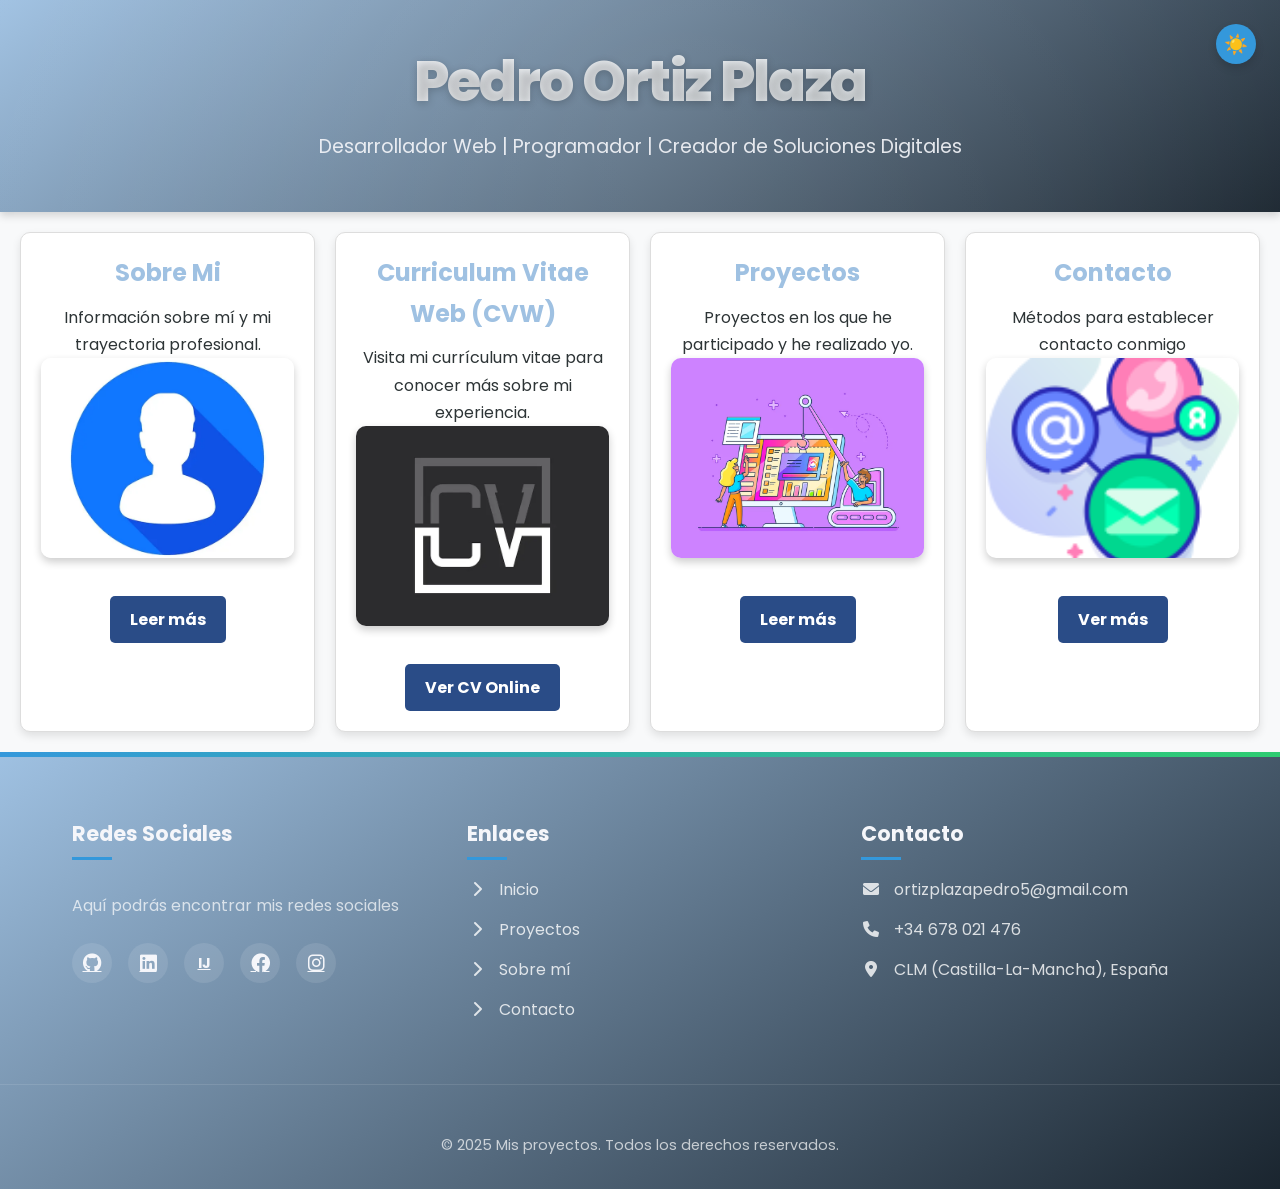
<file: index.html>
<!DOCTYPE html>
<!-- Define el tipo de documento como HTML5 -->

<html lang="es-ES">
<!-- Establece el idioma del documento en español de España -->

<head>
    <!-- Sección de metadatos y recursos del documento -->
    <!-- Configuración de caracteres y adaptabilidad del sitio -->
    <meta charset="UTF-8">
    <!-- Define la codificación de caracteres como UTF-8 para soportar caracteres especiales y acentos -->

    <meta name="viewport" content="width=device-width, initial-scale=1.0">
    <!-- Ajusta el tamaño de la página según el dispositivo y establece el nivel de zoom inicial -->
    
    <!-- SEO básico -->
    <meta name="description" content="Portfolio profesional de Pedro Ortiz Plaza, desarrollador web y programador especializado en soluciones digitales. Conoce mis proyectos, experiencia y habilidades.">
    <meta name="keywords" content="Pedro Ortiz Plaza, desarrollador web, programador, portfolio, proyectos digitales, diseño web, desarrollo frontend, desarrollo backend">
    <meta name="author" content="Pedro Ortiz Plaza">
    <meta name="robots" content="index, follow">
    <meta name="language" content="Spanish">
    
    <!-- Metadatos para redes sociales - Open Graph Protocol -->
    <meta property="og:title" content="Portfolio de Pedro Ortiz Plaza | Desarrollador Web">
    <meta property="og:description" content="Desarrollador web y programador especializado en soluciones digitales. Explora mis proyectos y conoce mi experiencia profesional.">
    <meta property="og:type" content="website">
    <meta property="og:url" content="https://www.pedroortizplaza.com">
    <meta property="og:image" content="./MULTIMEDIA/IMGS/preview-portfolio.jpg">
    <meta property="og:site_name" content="Portfolio Pedro Ortiz">
    <meta property="og:locale" content="es_ES">
    
    <!-- Metadatos para Twitter Cards -->
    <meta name="twitter:card" content="summary_large_image">
    <meta name="twitter:title" content="Portfolio de Pedro Ortiz Plaza | Desarrollador Web">
    <meta name="twitter:description" content="Desarrollador web y programador especializado en soluciones digitales. Explora mis proyectos y conoce mi experiencia profesional.">
    <meta name="twitter:image" content="./MULTIMEDIA/IMGS/preview-portfolio.jpg">
    
    <!-- Metadatos para Apple -->
    <meta name="apple-mobile-web-app-capable" content="yes">
    <meta name="apple-mobile-web-app-status-bar-style" content="black">
    <meta name="apple-mobile-web-app-title" content="Portfolio Pedro">
    
    <!-- Metadatos para Microsoft -->
    <meta name="msapplication-TileColor" content="#2b5797">
    <meta name="msapplication-config" content="./MULTIMEDIA/IMGS/browserconfig.xml">
    <meta name="theme-color" content="#ffffff">
    
    <!-- Metadatos para la web app -->
    <link rel="manifest" href="site.webmanifest">
    <meta name="application-name" content="Portfolio Pedro Ortiz">
    
    <!-- Título de la pestaña del navegador -->
    <title>Mi Portfolio | Pedro Ortiz Plaza - Desarrollador Web</title>
    <!-- Texto que aparecerá en la pestaña del navegador -->

    <!-- Fuente Poppins de Google -->
    <link href="https://fonts.googleapis.com/css2?family=Poppins:wght@300;400;500;600;700&display=swap" rel="stylesheet">
    <!-- Carga la fuente Poppins en diferentes pesos desde Google Fonts -->
    
    <link rel="stylesheet" href="https://cdnjs.cloudflare.com/ajax/libs/font-awesome/6.0.0-beta3/css/all.min.css">
    <!-- Carga los iconos de Font Awesome desde CDN -->
    
    <!-- Enlace al archivo CSS principal -->
    <link rel="stylesheet" href="./CSS/estilosindex.css">
    <!-- Vincula la hoja de estilos principal para dar formato a la página -->
    
    <!-- Enlaces para favicons y dispositivos -->
    <link rel="icon" href="./MULTIMEDIA/IMGS/icono.jpg">
    <link rel="apple-touch-icon" sizes="180x180" href="./MULTIMEDIA/IMGS/apple-touch-icon.png">
    <link rel="icon" type="image/png" sizes="32x32" href="./MULTIMEDIA/IMGS/favicon-32x32.png">
    <link rel="icon" type="image/png" sizes="16x16" href="./MULTIMEDIA/IMGS/favicon-16x16.png">
    <link rel="mask-icon" href="./MULTIMEDIA/IMGS/safari-pinned-tab.svg" color="#5bbad5">
    <link rel="shortcut icon" href="./MULTIMEDIA/IMGS/favicon.ico">
    
    <!-- Canónical URL para evitar contenido duplicado -->
    <link rel="canonical" href="https://www.pedroortizplaza.com">

    <!-- Script de inicialización de Google Translate -->
    <script type="text/javascript">
        function googleTranslateElementInit() {
            new google.translate.TranslateElement({
              pageLanguage: 'es', // Idioma original del sitio
              includedLanguages: 'en,es,fr,de,it,pt', // Idiomas permitidos
              layout: google.translate.TranslateElement.InlineLayout.SIMPLE // Diseño del widget
            }, 'google_translate_element');
        }
    </script>
    <!-- Configura el widget de Google Translate con español como idioma base y opción de traducir a inglés, francés, alemán, italiano y portugués -->

    <!-- Script externo de Google Translate -->
    <script type="text/javascript" 
        src="https://translate.google.com/translate_a/element.js?cb=googleTranslateElementInit">
    </script>
    <!-- Carga la librería de Google Translate y llama a la función de inicialización -->
    
    <!-- Metadatos para estructura de datos JSON-LD - Perfil personal -->
    <script type="application/ld+json">
    {
        "@context": "https://schema.org",
        "@type": "Person",
        "name": "Pedro Ortiz Plaza",
        "url": "https://www.pedroortizplaza.com",
        "image": "./MULTIMEDIA/IMGS/sobremi.webp",
        "sameAs": [
        "https://github.com/PedroProgramacion",
        "https://www.linkedin.com/feed/",
        "https://www.facebook.com/profile.php?id=61573096651989",
        "https://www.instagram.com/pedro_profesional?igsh=bXdheWNzZnUydXNk"
        ],
        "jobTitle": "Desarrollador Web",
        "worksFor": {
        "@type": "Organization",
        "name": "Desarrollo Web Independiente"
        }
    }
    </script>
    
    <!-- Metadatos para estructura de datos JSON-LD - Breadcrumbs -->
    <script type="application/ld+json">
    {
        "@context": "https://schema.org",
        "@type": "BreadcrumbList",
        "itemListElement": [{
        "@type": "ListItem",
        "position": 1,
        "name": "Inicio",
        "item": "https://www.pedroortizplaza.com"
        }]
    }
    </script>
</head>

<body>
    <!-- Contenido visible de la página -->

    <!-- Botón para activar/desactivar el modo oscuro -->
    <button id="dark-mode-toggle" class="theme-toggle" aria-label="Cambiar modo oscuro/claro">☀️</button>
    <!-- Botón con un emoji de sol que permite cambiar entre temas claro y oscuro -->

    <!-- Encabezado con el nombre personal -->
    <header class="header">
        <div class="header__content">
            <h1 class="header__title">Pedro Ortiz Plaza</h1>
            <!-- Nombre del autor del portfolio -->
            <p class="header__subtitle">Desarrollador Web | Programador | Creador de Soluciones Digitales</p>
            <!-- Descripción profesional breve -->
        </div>
    </header>

    <!-- Contenido principal de la web -->
    <main>
        <div class="container">
            <!-- Contenedor principal organizado como cuadrícula -->

            <!-- Sección Sobre Mí -->
            <div class="box">
                <h2>Sobre Mi</h2>
                <p>Información sobre mí y mi trayectoria profesional.</p>
                <img src="./MULTIMEDIA/IMGS/sobremi.webp" alt="Sobre mí - Pedro Ortiz Plaza" width="300" height="200">
                <!-- Imagen en formato webp por su mejor compresión -->
                <a href="./HTML/SobreMi.html" target="_blank">Leer más</a>
                <!-- Enlace a la página detallada "Sobre Mí" que se abre en una nueva pestaña -->
            </div>

            <!-- Sección Curriculum Vitae -->
            <div class="box">
                <h2>Curriculum Vitae Web (CVW)</h2>
                <p>Visita mi currículum vitae para conocer más sobre mi experiencia.</p>
                <!-- Imagen de ejemplo -->
                <img src="./MULTIMEDIA/IMGS/cv.webp" alt="Currículum Vitae de Pedro Ortiz Plaza" class="cv-image" width="300" height="200">
                <!-- Imagen del CV en formato webp -->
                <!-- Enlaces -->
                <a href="https://pedroprogramacion.github.io/---CURRICULUM-VITAE--CV----/" target="_blank" class="cv-button" rel="noopener noreferrer">Ver CV Online</a>
                <!-- Enlace al CV online alojado en GitHub Pages con atributo de seguridad noopener noreferrer -->
            </div>

            <!-- Sección Proyectos -->
            <div class="box">
                <h2>Proyectos</h2>
                <p>Proyectos en los que he participado y he realizado yo.</p>
                <img src="./MULTIMEDIA/IMGS/proyectos.webp" alt="Proyectos de desarrollo web de Pedro Ortiz" width="300" height="200">
                <!-- Imagen representativa de proyectos -->
                <a href="./HTML/Proyectos.html" target="_blank">Leer más</a>
                <!-- Enlace a la página de proyectos que se abre en nueva pestaña -->
            </div>

            <!-- Sección Contacto -->
            <div class="box">
                <h2>Contacto</h2>
                <p>Métodos para establecer contacto conmigo</p>
                <img src="./MULTIMEDIA/IMGS/contacto.png" alt="Contactar con Pedro Ortiz Plaza" width="300" height="200">
                <!-- Imagen para la sección de contacto (usando formato PNG) -->
                <a href="./HTML/Contacto.html" target="_blank">Ver más</a>
                <!-- Enlace a la página de contacto -->
            </div>
        </div>
    </main>

    <footer class="footer">
        <!-- Pie de página con información adicional -->
        <div class="footer__grid">
            <!-- Estructura de cuadrícula para el contenido del footer -->
            
            <div class="footer__col">
                <h4>Redes Sociales</h4>
                <p style="color: rgba(255,255,255,0.7); margin-top: 1rem;">
                    Aquí podrás encontrar mis redes sociales
                </p>
                <!-- Texto descriptivo con estilo en línea -->
                <div class="footer__social">
                    <!-- Contenedor para los iconos de redes sociales -->
                    <a href="https://github.com/PedroProgramacion" class="footer__social-link" target="_blank" rel="noopener noreferrer" aria-label="GitHub">
                        <i class="fab fa-github"></i>
                    </a>
                    <!-- Enlace a GitHub con icono -->
                    <a href="https://www.linkedin.com/feed/" class="footer__social-link" target="_blank" rel="noopener noreferrer" aria-label="LinkedIn">
                        <i class="fab fa-linkedin"></i>
                    </a>
                    <!-- Enlace a LinkedIn con icono -->
                    <a href="https://www.infojobs.net/candidate/my-infojobs.xhtml?dgv=7202779601101142697" class="footer__social-link" target="_blank" rel="noopener noreferrer" aria-label="InfoJobs">
                        <i class="icon-infojobs">IJ</i>
                    </a>
                    <!-- Enlace a Infojobs con texto personalizado -->
                    <a href="https://www.facebook.com/profile.php?id=61573096651989" class="footer__social-link" target="_blank" rel="noopener noreferrer" aria-label="Facebook">
                        <i class="fab fa-facebook"></i>
                    </a>
                    <!-- Enlace a Facebook con icono -->
                    <a href="https://www.instagram.com/pedro_profesional?igsh=bXdheWNzZnUydXNk" class="footer__social-link" target="_blank" rel="noopener noreferrer" aria-label="Instagram">
                        <i class="fab fa-instagram"></i>
                    </a>
                    <!-- Enlace a Instagram con icono -->
                </div>
            </div>
            
            <div class="footer__col">
                <h4>Enlaces</h4>
                <ul class="footer__links">
                    <!-- Lista de navegación del sitio -->
                    <li class="footer__link"><a href="./index.html"><i class="fas fa-chevron-right"></i> Inicio</a></li>
                    <li class="footer__link"><a href="./HTML/Proyectos.html"><i class="fas fa-chevron-right"></i> Proyectos</a></li>
                    <li class="footer__link"><a href="./HTML/SobreMi.html"><i class="fas fa-chevron-right"></i> Sobre mí</a></li>
                    <li class="footer__link"><a href="./HTML/Contacto.html"><i class="fas fa-chevron-right"></i> Contacto</a></li>
                </ul>
            </div>
            
            <div class="footer__col">
                <h4>Contacto</h4>
                <ul class="footer__links">
                    <!-- Lista de información de contacto -->
                    <li class="footer__link"><a href="mailto:ortizplazapedro5@gmail.com"><i class="fas fa-envelope"></i> ortizplazapedro5@gmail.com</a></li>
                    <!-- Enlace de email con protocolo mailto -->
                    <li class="footer__link"><a href="tel:+34678021476"><i class="fas fa-phone"></i> +34 678 021 476</a></li>
                    <!-- Enlace de teléfono con protocolo tel -->
                    <li class="footer__link"><a href="#"><i class="fas fa-map-marker-alt"></i> CLM (Castilla-La-Mancha), España</a></li>
                    <!-- Ubicación con icono de marcador -->
                </ul>
            </div>
        </div>
        
        <div class="footer__bottom">
            <p>&copy; 2025 Mis proyectos. Todos los derechos reservados.</p>
            <!-- Nota de copyright -->
        </div>
    </footer>

    <!-- Contenedor donde se insertará el traductor de Google -->
    <div id="google_translate_element" class="google-translate-btn"></div>
    <!-- Elemento vacío que será llenado por el script de Google Translate -->

    <!-- Script local para funcionalidades JS como modo oscuro -->
    <script src="./JS/Index.js"></script>
    <!-- Carga el archivo JavaScript local que contiene la lógica para el modo oscuro y otras funcionalidades -->

</body>
</html>
</file>
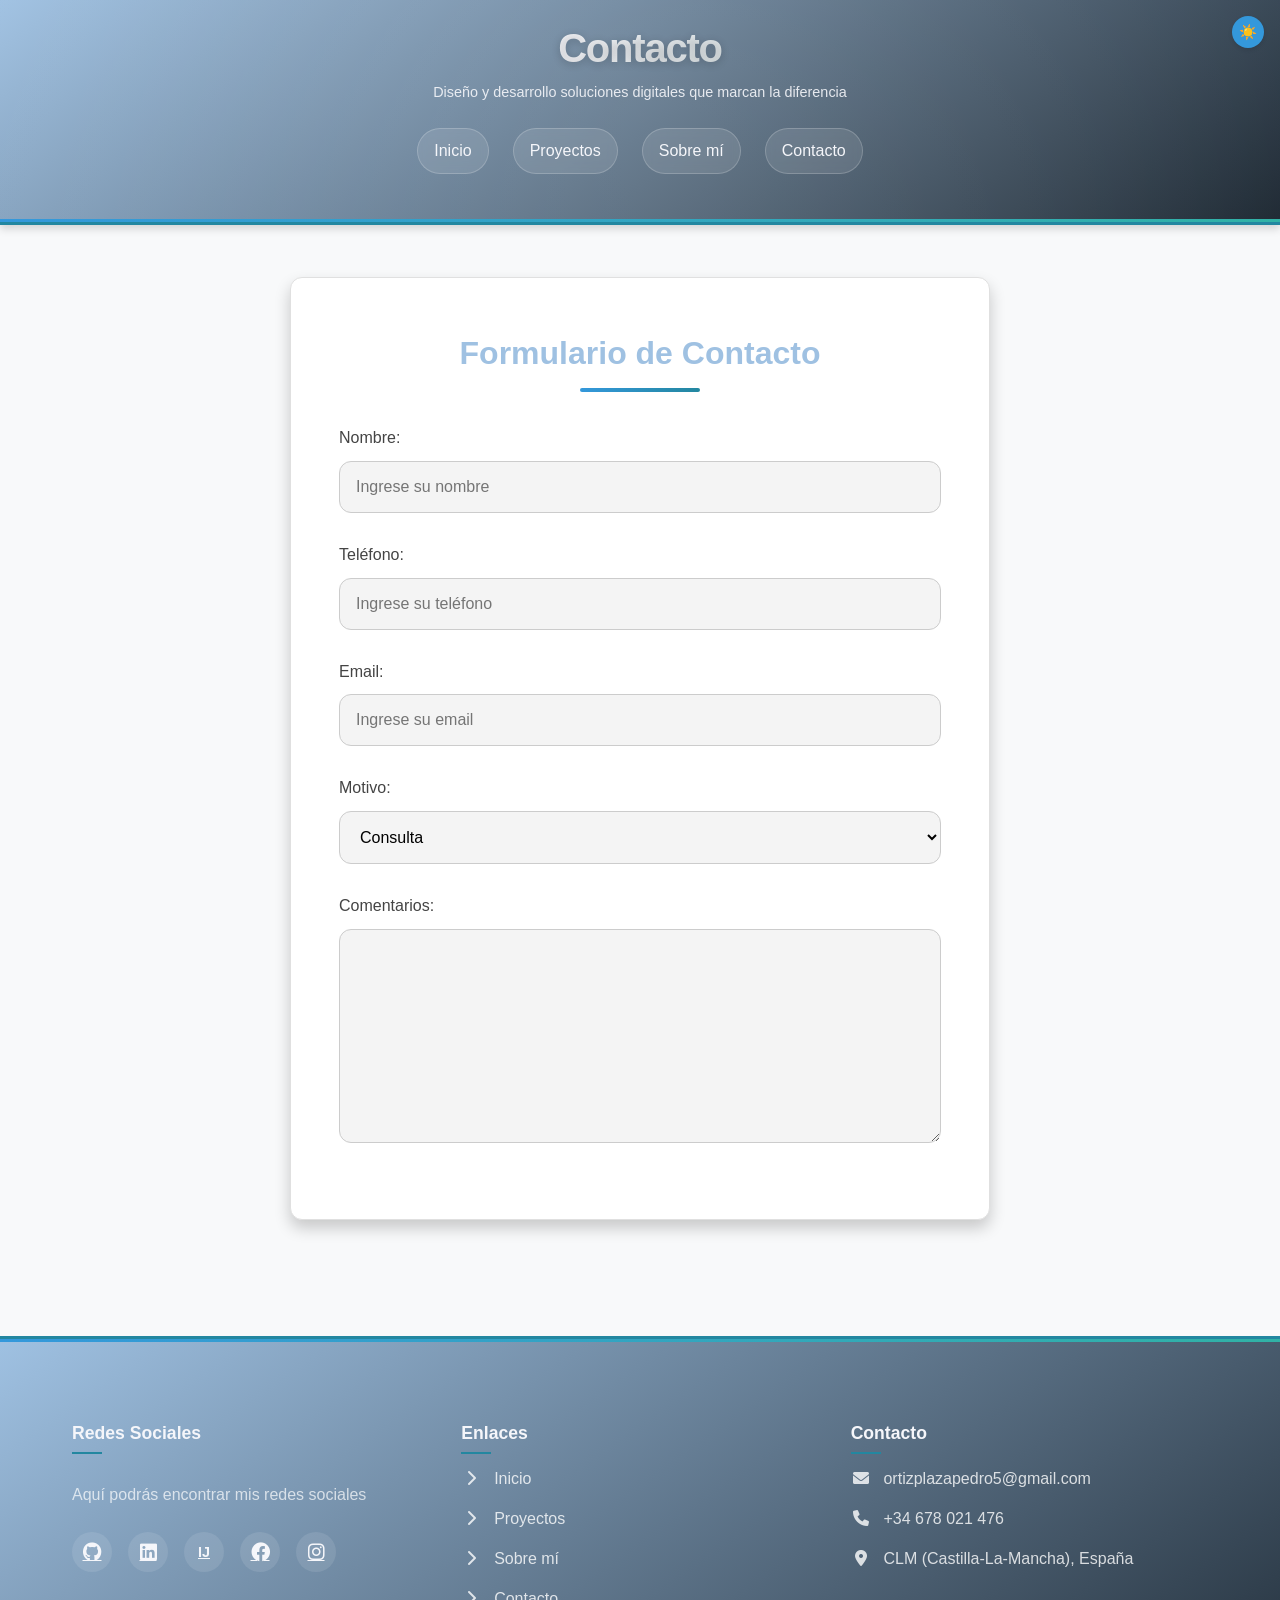
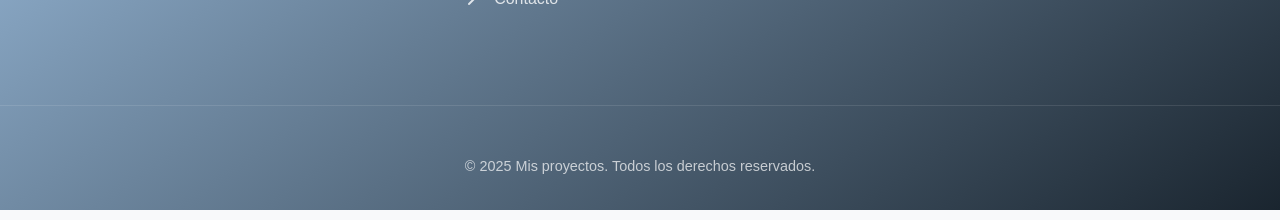
<file: HTML/Contacto.html>
<!DOCTYPE html> <!-- Declaración del tipo de documento: HTML5 -->
<html lang="es"> <!-- Elemento raíz del documento, indicando idioma español -->
<head>
     <!-- Metadatos básicos -->
    <meta charset="UTF-8"> <!-- Codificación de caracteres -->
    <meta name="viewport" content="width=device-width, initial-scale=1.0"> <!-- Configuración responsive -->
    <meta name="description" content="Portafolio profesional de Pedro Ortiz Plaza, especialista en administración y desarrollo de sistemas informáticos"> <!-- Descripción para motores de búsqueda -->
    <meta name="author" content="Pedro Ortiz Plaza"> <!-- Autor del sitio -->
    <meta name="keywords" content="desarrollo web, programación, sistemas informáticos, Pedro Ortiz, administración, CEAT"> <!-- Palabras clave para SEO -->
    <meta name="robots" content="index, follow"> <!-- Instrucciones para bots de búsqueda -->
    <meta name="language" content="Spanish"> <!-- Idioma del contenido -->
    <meta name="generator" content="HTML5"> <!-- Tecnología usada para generar el sitio -->
    <meta name="revisit-after" content="7 days"> <!-- Frecuencia sugerida para rastreo -->
    <meta name="distribution" content="global"> <!-- Ámbito de distribución -->
    <meta name="rating" content="general"> <!-- Clasificación de contenido -->
    
    <!-- Metadatos para compartir en redes sociales - Open Graph (Facebook) -->
    <meta property="og:type" content="website">
    <meta property="og:title" content="Pedro Ortiz - MIS CONTACTOS">
    <meta property="og:description" content="Portafolio profesional de Pedro Ortiz Plaza, especialista en administración y desarrollo de sistemas informáticos">
    <meta property="og:url" content="https://www.pedroortiz.com/pages/Contacto.html">
    <meta property="og:image" content="../MULTIMEDIA/IMGS/PerfilCurriculumPedro.png">
    
    <!-- Metadatos para compartir en Twitter -->
    <meta property="twitter:card" content="summary_large_image">
    <meta property="twitter:title" content="Pedro Ortiz - MIS CONTACTOS">
    <meta property="twitter:description" content="Portafolio profesional de Pedro Ortiz Plaza, especialista en administración y desarrollo de sistemas informáticos">
    <meta property="twitter:image" content="../MULTIMEDIA/IMGS/PerfilCurriculumPedro.png">
    <link rel="stylesheet" href="https://cdnjs.cloudflare.com/ajax/libs/font-awesome/6.4.2/css/all.min.css">
    <link rel="stylesheet" href="https://cdnjs.cloudflare.com/ajax/libs/font-awesome/6.0.0-beta3/css/all.min.css">
    
    <!--Enlace de la hoja de estilos css externa;-->
    <link rel="stylesheet" href="../CSS/estiloscontactos.css">
     
    <!--Enlace del icono de la pagina-->
    <link rel="icon" href="../MULTIMEDIA/IMGS/icono.jpg">
     
    <!--Titulo-->
    <title>Formulario de Contacto</title>
</head>
<body>
    <!-- Cuerpo del documento HTML: todo el contenido visible de la página -->

    <!-- ENCABEZADO MEJORADO -->
    <header class="header">
        <!-- Contenedor para controles (traductor y tema oscuro) -->
        <div class="header__controls">
            <!-- Contenedor del traductor de Google -->
            <div id="google_translate_element"></div>
            
            <!-- Botón para alternar modo oscuro/claro -->
            <button id="dark-mode-toggle" class="theme-toggle">☀️</button>
        </div>
        
        <!-- Barra de navegación principal -->
        <nav class="header__nav">
            <ul class="nav__list">
                <!-- Elementos del menú de navegación -->
                <li><a href="../index.html" class="nav__link">Inicio</a></li>
                <li><a href="./Proyectos.html" class="nav__link">Proyectos</a></li>
                <li><a href="./SobreMi.html" class="nav__link">Sobre mí</a></li>
                <li><a href="./Contacto.html" class="nav__link">Contacto</a></li>
            </ul>
        </nav>
        
        <!-- Contenido principal del encabezado -->
        <div class="header__content">
            <h1 class="header__title">Contacto</h1>
            <p class="header__subtitle">Diseño y desarrollo soluciones digitales que marcan la diferencia</p>
        </div>
    </header>

    <!-- CONTENIDO PRINCIPAL (MAIN) -->
    <main>
        <!-- Sección del formulario de contacto -->
        <section id="formulario">
            <h2>Formulario de Contacto</h2>
            
            <!-- Formulario con método GET y autocompletado activado -->
            <form action="./Formulario.html" method="GET" autocomplete="on">
                
                <!-- Campo para el nombre -->
                <p>
                    <label for="nombre">Nombre:</label>
                    <input type="text" name="nombre" id="nombre" placeholder="Ingrese su nombre" required>
                </p>

                <!-- Campo para el teléfono -->
                <p>
                    <label for="telefono">Teléfono:</label>
                    <input type="tel" name="telefono" id="telefono" placeholder="Ingrese su teléfono" required>
                </p>

                <!-- Campo para el email -->
                <p>
                    <label for="email">Email:</label>
                    <input type="email" name="email" id="email" placeholder="Ingrese su email" required>
                </p>

                <!-- Selector de motivo de contacto -->
                <p>
                    <label for="motivo">Motivo:</label>
                    <select name="motivo" id="motivo" required>
                        <option value="consulta">Consulta</option>
                        <option value="reclamacion">Reclamación</option>
                        <option value="sugerencia">Sugerencia</option>
                        <option value="otro">Otro</option>
                    </select>
                </p>

                <!-- Área de texto para comentarios -->
                <p>
                    <label for="comentarios">Comentarios:</label>
                    <textarea name="comentarios" id="comentarios" cols="30" rows="10" required></textarea>
                </p>
            </form>
        </section>
    </main>

    <!-- ASIDE - Contenido secundario relacionado -->
    <aside>
        
    </aside>

    <!-- PIE DE PÁGINA -->
    <footer class="footer">
        <!-- Grid para organizar las columnas del footer -->
        <div class="footer__grid">
            <!-- Columna de redes sociales -->
            <div class="footer__col">
                <h4>Redes Sociales</h4>
                <p style="color: rgba(255,255,255,0.7); margin-top: 1rem;">
                    Aquí podrás encontrar mis redes sociales
                </p>
                <!-- Contenedor de iconos de redes sociales -->
                <div class="footer__social">
                    <!-- Enlace a GitHub -->
                    <a href="https://github.com/PedroProgramacion" class="footer__social-link" target="_blank" rel="noopener noreferrer">
                        <i class="fab fa-github"></i>
                    </a>
                    <!-- Enlace a LinkedIn -->
                    <a href="https://www.linkedin.com/feed/" class="footer__social-link" target="_blank" rel="noopener noreferrer">
                        <i class="fab fa-linkedin"></i>
                    </a>
                    <!-- Enlace a InfoJobs -->
                    <a href="https://www.infojobs.net/candidate/my-infojobs.xhtml?dgv=7202779601101142697" class="footer__social-link" target="_blank" rel="noopener noreferrer">
                        <i class="icon-infojobs">IJ</i>
                    </a>
                    <!-- Enlace a Facebook -->
                    <a href="https://www.facebook.com/profile.php?id=61573096651989" class="footer__social-link" target="_blank" rel="noopener noreferrer">
                        <i class="fab fa-facebook"></i>
                    </a>
                    <!-- Enlace a Instagram -->
                    <a href="https://www.instagram.com/pedro_profesional?igsh=bXdheWNzZnUydXNk" class="footer__social-link" target="_blank" rel="noopener noreferrer">
                        <i class="fab fa-instagram"></i>
                    </a>
                </div>
            </div>
            
            <!-- Columna de enlaces internos -->
            <div class="footer__col">
                <h4>Enlaces</h4>
                <ul class="footer__links">
                    <li class="footer__link"><a href="../index.html"><i class="fas fa-chevron-right"></i> Inicio</a></li>
                    <li class="footer__link"><a href="./Proyectos.html"><i class="fas fa-chevron-right"></i> Proyectos</a></li>
                    <li class="footer__link"><a href="./SobreMi.html"><i class="fas fa-chevron-right"></i> Sobre mí</a></li>
                    <li class="footer__link"><a href="./Contacto.html"><i class="fas fa-chevron-right"></i> Contacto</a></li>
                </ul>
            </div>
            
            <!-- Columna de información de contacto -->
            <div class="footer__col">
                <h4>Contacto</h4>
                <ul class="footer__links">
                    <li class="footer__link"><a href="mailto:ortizplazapedro5@gmail.com"><i class="fas fa-envelope"></i> ortizplazapedro5@gmail.com</a></li>
                    <li class="footer__link"><a href="tel:+34678021476"><i class="fas fa-phone"></i> +34 678 021 476</a></li>
                    <li class="footer__link"><a href="#"><i class="fas fa-map-marker-alt"></i> CLM (Castilla-La-Mancha), España</a></li>
                </ul>
            </div>
        </div>
        
        <!-- Sección inferior del footer con copyright -->
        <div class="footer__bottom">
            <p>&copy; 2025 Mis proyectos. Todos los derechos reservados.</p>
        </div>
    </footer>

    <!-- Script de Google Translate -->
    <script>
        // Función de inicialización del traductor de Google
        function googleTranslateElementInit() {
            new google.translate.TranslateElement(
                {pageLanguage: 'es'},  // Idioma de la página
                'google_translate_element'  // ID del elemento contenedor
            );
        }
    </script>
    <!-- Carga el script de Google Translate -->
    <script src="https://translate.google.com/translate_a/element.js?cb=googleTranslateElementInit"></script>

    <!-- Contenedor del Traductor de Google (alternativo) -->
    <div id="google_translate_element" class="google-translate-btn"></div>
    
    <!-- Script externo para funcionalidades adicionales (modo oscuro, etc.) -->
    <script src="../JS/contacto.js"></script>
</body>
</html>
</file>
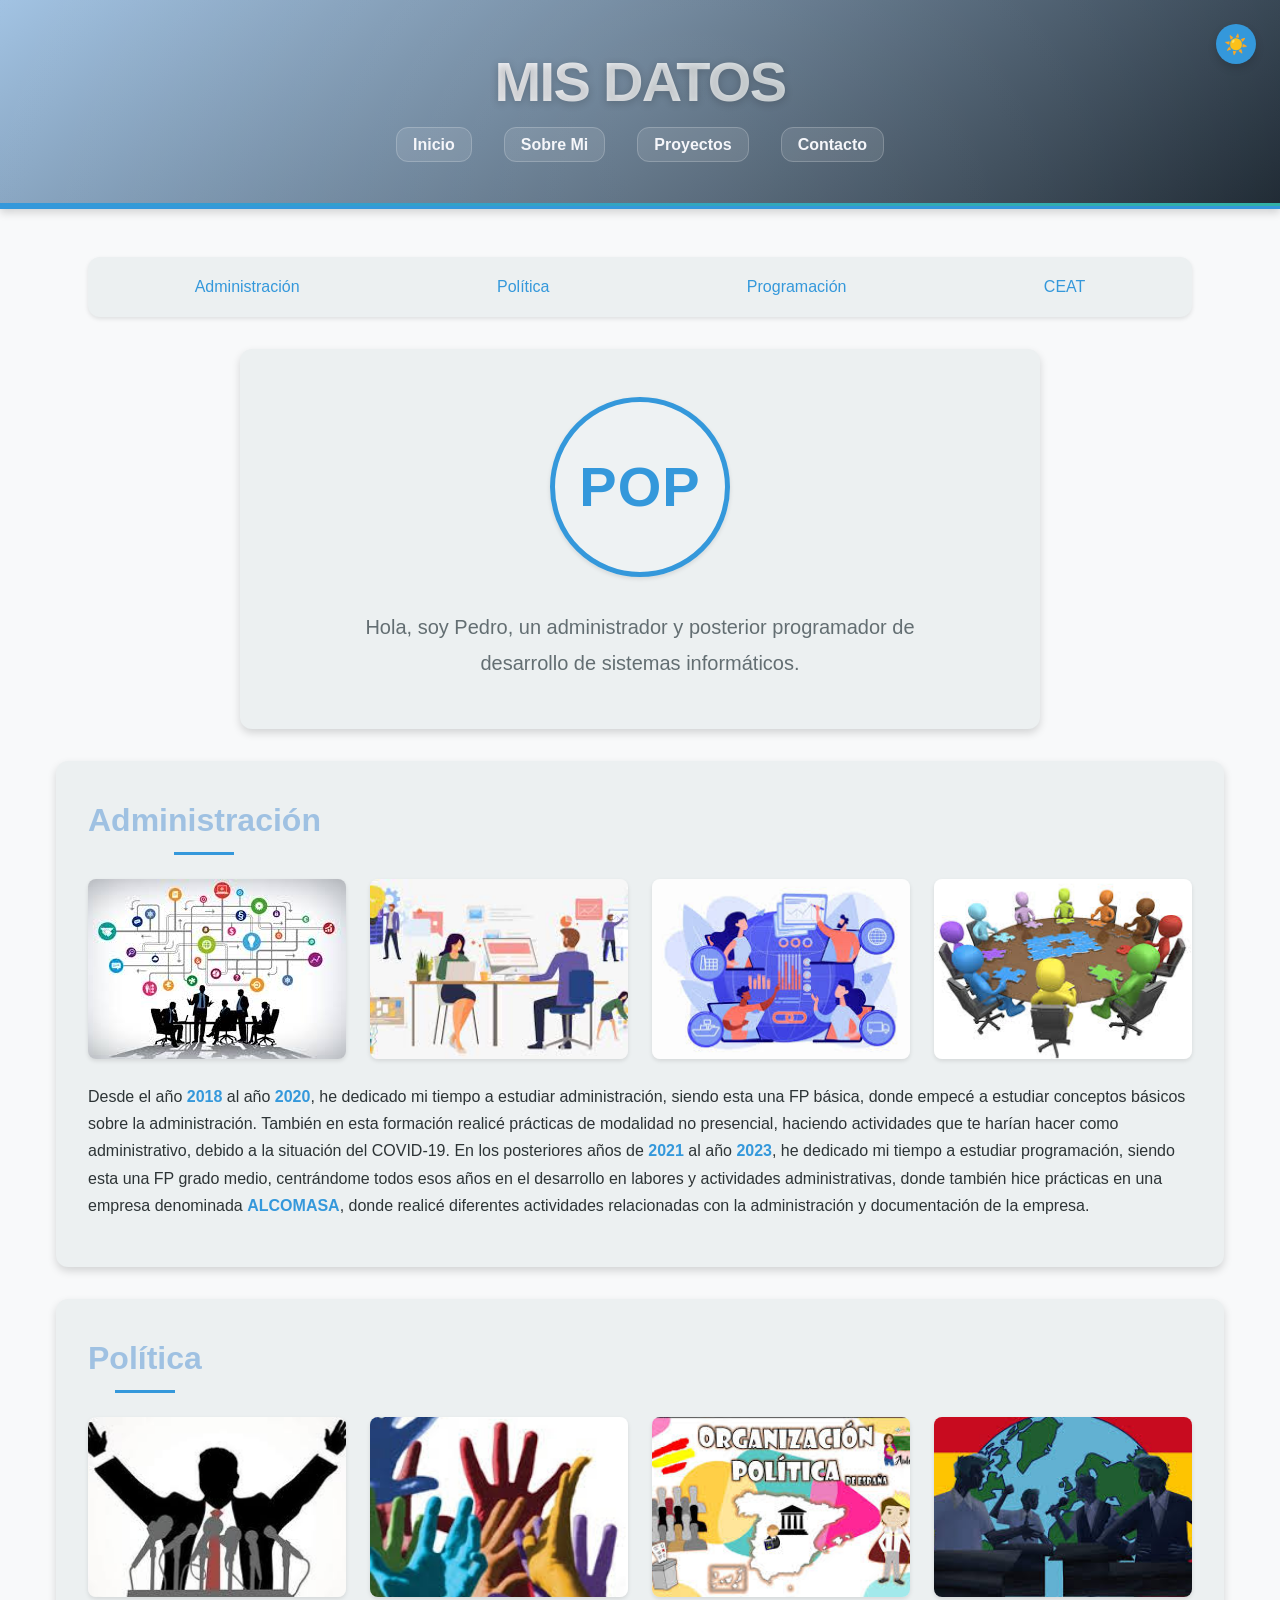
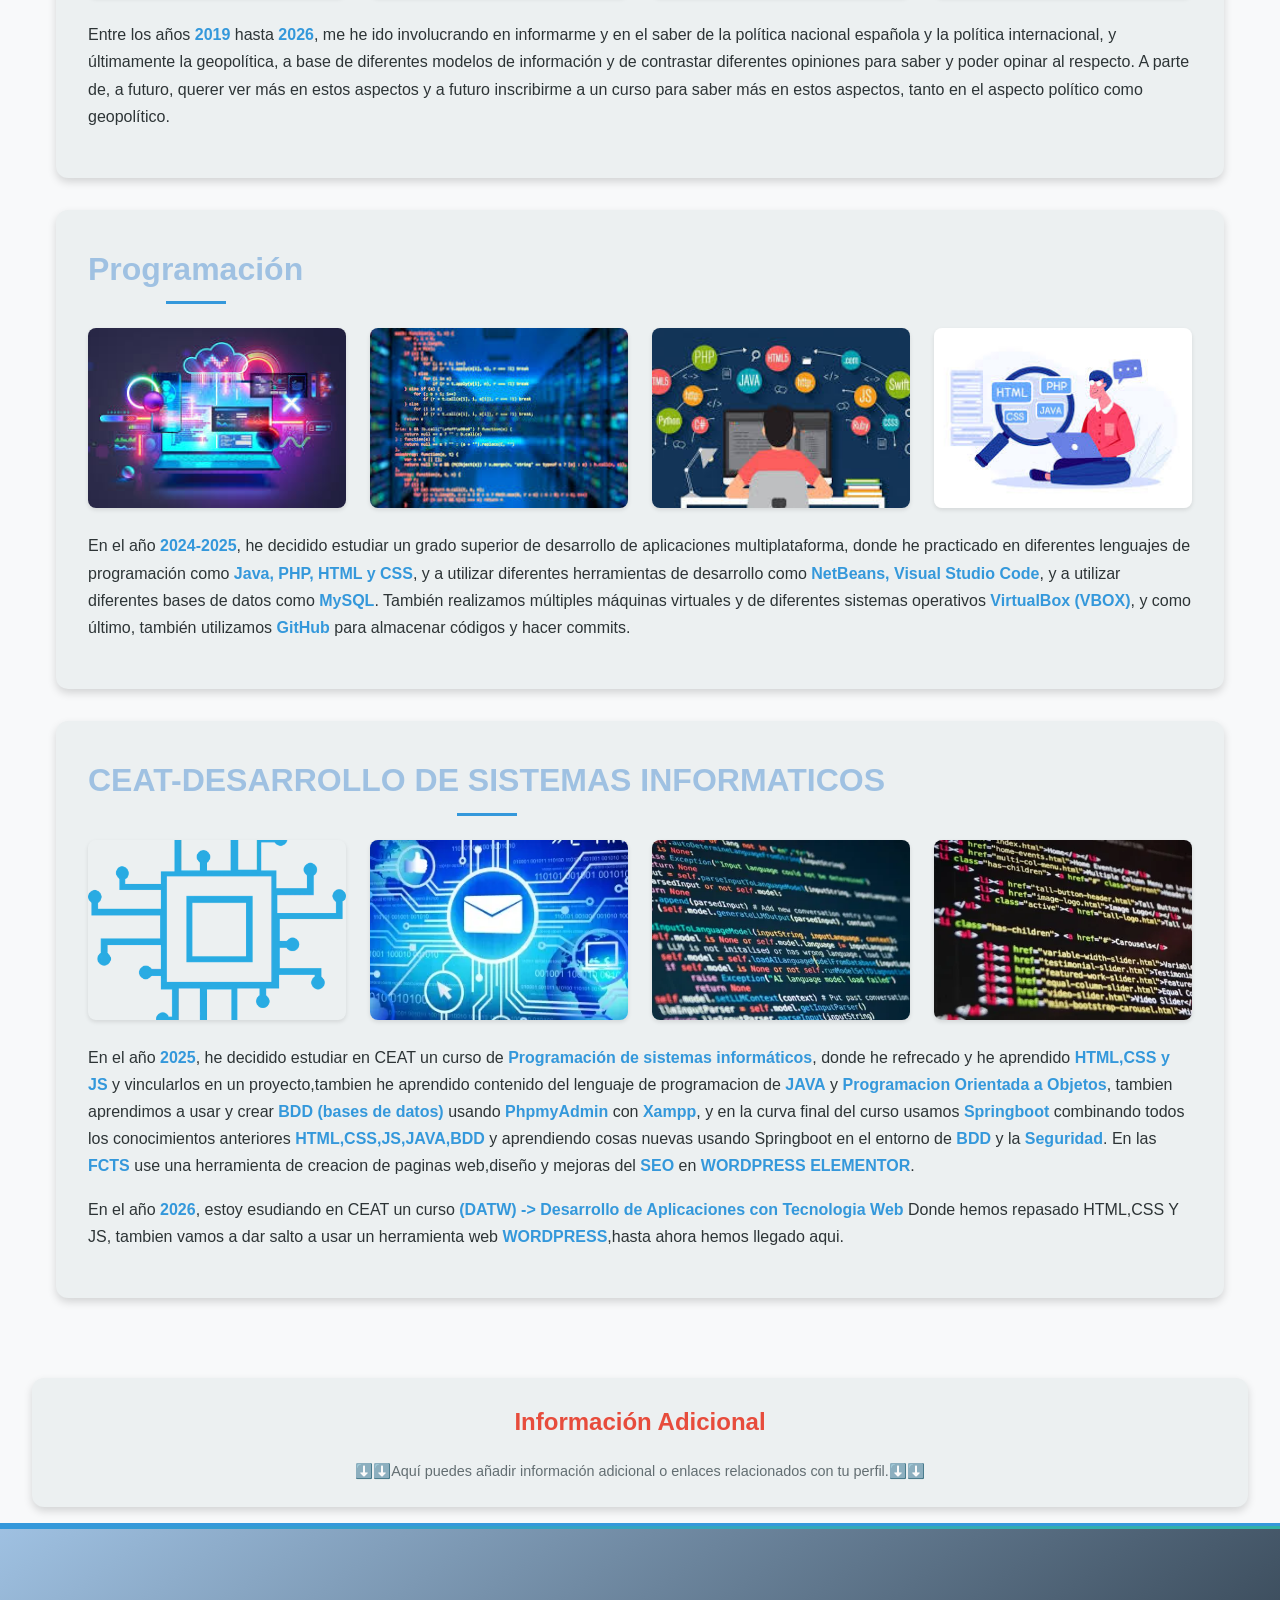
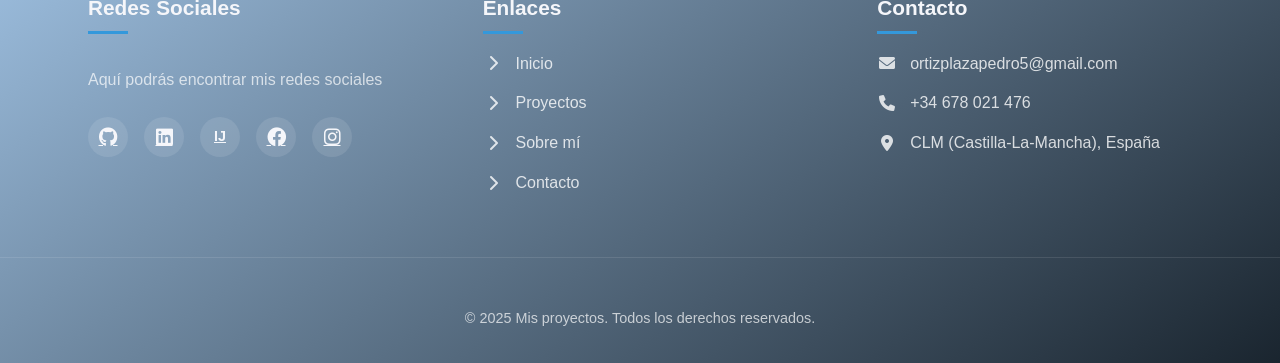
<file: HTML/SobreMi.html>
<!DOCTYPE html>
<html lang="es-ES">
<head>
    <!-- Metadatos básicos -->
    <meta charset="UTF-8"> <!-- Codificación de caracteres -->
    <meta name="viewport" content="width=device-width, initial-scale=1.0"> <!-- Configuración responsive -->
    <meta name="description" content="Portafolio profesional de Pedro Ortiz Plaza, especialista en administración y desarrollo de sistemas informáticos"> <!-- Descripción para motores de búsqueda -->
    <meta name="author" content="Pedro Ortiz Plaza"> <!-- Autor del sitio -->
    <meta name="keywords" content="desarrollo web, programación, sistemas informáticos, Pedro Ortiz, administración, CEAT"> <!-- Palabras clave para SEO -->
    <meta name="robots" content="index, follow"> <!-- Instrucciones para bots de búsqueda -->
    <meta name="language" content="Spanish"> <!-- Idioma del contenido -->
    <meta name="generator" content="HTML5"> <!-- Tecnología usada para generar el sitio -->
    <meta name="revisit-after" content="7 days"> <!-- Frecuencia sugerida para rastreo -->
    <meta name="distribution" content="global"> <!-- Ámbito de distribución -->
    <meta name="rating" content="general"> <!-- Clasificación de contenido -->
    
    <!-- Metadatos para compartir en redes sociales - Open Graph (Facebook) -->
    <meta property="og:type" content="website">
    <meta property="og:title" content="Pedro Ortiz - MIS DATOS">
    <meta property="og:description" content="Portafolio profesional de Pedro Ortiz Plaza, especialista en administración y desarrollo de sistemas informáticos">
    <meta property="og:url" content="https://www.pedroortiz.com/pages/SobreMi.html">
    <meta property="og:image" content="../MULTIMEDIA/IMGS/PerfilCurriculumPedro.png">
    
    <!-- Metadatos para compartir en Twitter -->
    <meta property="twitter:card" content="summary_large_image">
    <meta property="twitter:title" content="Pedro Ortiz - MIS DATOS">
    <meta property="twitter:description" content="Portafolio profesional de Pedro Ortiz Plaza, especialista en administración y desarrollo de sistemas informáticos">
    <meta property="twitter:image" content="">
    
    <!-- Favicon - Icono que aparece en la pestaña del navegador -->
    <link rel="icon" sizes="16x16 32x32 48x48" type="image/jpg" href="../MULTIMEDIA/IMGS/icono.jpg">
    
    <!-- Hojas de estilo externas -->
    <link rel="stylesheet" href="https://cdnjs.cloudflare.com/ajax/libs/font-awesome/6.0.0-beta3/css/all.min.css"> <!-- Iconos de Font Awesome -->
    <link rel="stylesheet" href="../CSS/estilossobremi.css"> <!-- Estilos personalizados -->
    
    <!-- Título de la página que aparece en la pestaña del navegador -->
    <title>MIS DATOS | Pedro Ortiz Plaza</title>
</head>
<body>
    <!-- Botón para alternar entre modo claro y oscuro -->
    <button id="dark-mode-toggle" class="theme-toggle">☀️</button>

    <!-- HEADER - Cabecera de la página -->
    <header>
        <h1>MIS DATOS</h1>
        <!-- Menú de navegación principal -->
        <nav class="menu_principal">
            <ul>
                <li><a href="../index.html">Inicio</a></li>
                <li><a href="./SobreMi.html">Sobre Mi</a></li>
                <li><a href="./Proyectos.html">Proyectos</a></li>
                <li><a href="./Contacto.html">Contacto</a></li>
            </ul>
        </nav>
    </header>

    <!-- MAIN - Contenido principal de la página -->
    <main>
        <!-- Menú de navegación secundario para secciones dentro de la página -->
        <nav class="menu_pagina">
            <ul>
                <li><a href="#administracion">Administración</a></li> <!-- Enlace de anclaje a sección Administración -->
                <li><a href="#politica">Política</a></li> <!-- Enlace de anclaje a sección Política -->
                <li><a href="#programacion">Programación</a></li> <!-- Enlace de anclaje a sección Programación -->
                <li><a href="#ceat-programacion">CEAT</a></li> <!-- Enlace de anclaje a sección CEAT -->
            </ul>
        </nav>

        <!-- Sección del perfil personal con foto e introducción -->
        <section id="perfil" class="perfil">
            <h1 class="perfil-text">POP</h1>
            <p class="perfil-texto">
                Hola, soy Pedro, un administrador y posterior programador de desarrollo de sistemas informáticos.
            </p>
        </section>

        <!-- Sección sobre experiencia en Administración -->
        <section id="administracion" class="seccion">
            <h2>Administración</h2>
            <!-- Galería de imágenes sobre administración -->
            <div class="imagenes-container">
                <img src="../MULTIMEDIA/IMGS/administracion1.jpg" alt="Imagen de administración 1" class="seccion-imagen">
                <img src="../MULTIMEDIA/IMGS/administracion2.jpg" alt="Imagen de administración 2" class="seccion-imagen">
                <img src="../MULTIMEDIA/IMGS/administracion3.jpg" alt="Imagen de administración 3" class="seccion-imagen">
                <img src="../MULTIMEDIA/IMGS/administracion4.jpg" alt="Imagen de administración 4" class="seccion-imagen">
            </div>
            <!-- Descripción de experiencia en administración -->
            <p class="seccion-texto">
                Desde el año <strong>2018</strong> al año <strong>2020</strong>, he dedicado mi tiempo a estudiar administración,
                siendo esta una FP básica, donde empecé a estudiar conceptos básicos sobre la administración. También en esta formación realicé prácticas de modalidad no presencial,
                haciendo actividades que te harían hacer como administrativo, debido a la situación del COVID-19.
                En los posteriores años de <strong>2021</strong> al año <strong>2023</strong>, he dedicado mi tiempo a estudiar programación,
                siendo esta una FP grado medio, centrándome todos esos años en el desarrollo en labores y actividades administrativas, donde
                también hice prácticas en una empresa denominada <strong>ALCOMASA</strong>, donde realicé diferentes actividades relacionadas con la administración
                y documentación de la empresa.
            </p>
        </section>

        <!-- Sección sobre intereses en Política -->
        <section id="politica" class="seccion">
            <h2>Política</h2>
            <!-- Galería de imágenes sobre política -->
            <div class="imagenes-container">
                <img src="../MULTIMEDIA/IMGS/politica1.jpg" alt="Imagen de política 1" class="seccion-imagen">
                <img src="../MULTIMEDIA/IMGS/politica2.jpg" alt="Imagen de política 2" class="seccion-imagen">
                <img src="../MULTIMEDIA/IMGS/politica3.jpg" alt="Imagen de política 3" class="seccion-imagen">
                <img src="../MULTIMEDIA/IMGS/politica4.jpg" alt="Imagen de política 4" class="seccion-imagen">
            </div>
            <!-- Descripción de intereses políticos -->
            <p class="seccion-texto">
                Entre los años <strong>2019</strong> hasta <strong>2026</strong>, me he ido involucrando en informarme y en el saber de la política nacional española
                y la política internacional, y últimamente la geopolítica, a base de diferentes modelos de información y de contrastar diferentes opiniones para saber y poder opinar al respecto.
                A parte de, a futuro, querer ver más en estos aspectos y a futuro inscribirme a un curso para saber más en estos aspectos, tanto en el aspecto político como geopolítico.
            </p>
        </section>

        <!-- Sección sobre conocimientos de Programación -->
        <section id="programacion" class="seccion">
            <h2>Programación</h2>
            <!-- Galería de imágenes sobre programación -->
            <div class="imagenes-container">
                <img src="../MULTIMEDIA/IMGS/Programacion1.jpg" alt="Imagen de programación 1" class="seccion-imagen">
                <img src="../MULTIMEDIA/IMGS/programacion2.jpg" alt="Imagen de programación 2" class="seccion-imagen">
                <img src="../MULTIMEDIA/IMGS/Programacion3.jpg" alt="Imagen de programación 3" class="seccion-imagen">
                <img src="../MULTIMEDIA/IMGS/Programacion4.jpg" alt="Imagen de programación 4" class="seccion-imagen">
            </div>
            <!-- Descripción de formación en programación -->
            <p class="seccion-texto">
                En el año <strong>2024-2025</strong>, he decidido estudiar un grado superior de desarrollo de aplicaciones multiplataforma,
                donde he practicado en diferentes lenguajes de programación como <strong>Java, PHP, HTML y CSS</strong>,
                y a utilizar diferentes herramientas de desarrollo como <strong>NetBeans, Visual Studio Code</strong>, y a utilizar diferentes bases de datos como
                <strong>MySQL</strong>. También realizamos múltiples máquinas virtuales y de diferentes sistemas operativos <strong>VirtualBox (VBOX)</strong>,
                y como último, también utilizamos <strong>GitHub</strong> para almacenar códigos y hacer commits.
            </p>
        </section>

        <!-- Sección sobre estudios en CEAT -->
        <section id="ceat-programacion" class="seccion">
            <h2>CEAT-DESARROLLO DE SISTEMAS INFORMATICOS</h2>
            <!-- Galería de imágenes sobre CEAT -->
            <div class="imagenes-container">
                <img src="../MULTIMEDIA/IMGS/desarrollosistemas-ceat.webp" alt="Imagen de programación-ceat" class="seccion-imagen">
                <img src="../MULTIMEDIA/IMGS/desarrollosistemas1-ceat.webp" alt="Imagen de programación-ceat 1" class="seccion-imagen">
                <img src="../MULTIMEDIA/IMGS/desarrollosistemas2-ceat.webp" alt="Imagen de programación-ceat 2" class="seccion-imagen">
                <img src="../MULTIMEDIA/IMGS/desarrollosistemas3-ceat.webp" alt="Imagen de programación-ceat 3" class="seccion-imagen">
            </div>
            <!-- Descripción de formación en CEAT -->
            <p class="seccion-texto">
                En el año <strong>2025</strong>, he decidido estudiar en CEAT un curso de <strong>Programación de sistemas informáticos</strong>,
                donde he refrecado y he aprendido <strong>HTML,CSS y JS</strong>  y vincularlos en un proyecto,tambien he aprendido contenido del lenguaje de programacion de <strong>JAVA</strong> y <strong>Programacion Orientada a Objetos</strong>, tambien aprendimos a usar y crear <strong>BDD (bases de datos)</strong> usando <strong>PhpmyAdmin</strong> con <strong>Xampp</strong>, y en la curva final del curso usamos <strong>Springboot</strong> combinando todos los conocimientos anteriores <strong>HTML,CSS,JS,JAVA,BDD</strong> y aprendiendo cosas nuevas usando Springboot en el entorno de <strong>BDD</strong> y la <strong>Seguridad</strong>. En las <strong>FCTS</strong> use una herramienta de creacion de paginas web,diseño y mejoras del <strong>SEO</strong> en <strong>WORDPRESS ELEMENTOR</strong>.
            </p>

            <p class="seccion-texto">
                En el año <strong>2026</strong>, estoy esudiando en CEAT un curso <strong>(DATW) -> Desarrollo de Aplicaciones con Tecnologia Web</strong> Donde hemos repasado HTML,CSS Y JS, tambien vamos a dar salto a usar un herramienta web <strong>WORDPRESS</strong>,hasta ahora hemos llegado aqui.
            </p>
        </section>
    </main>

    <!-- ASIDE - Contenido secundario o complementario -->
    <aside>
        <h3>Información Adicional</h3>
        <p>⬇️⬇️Aquí puedes añadir información adicional o enlaces relacionados con tu perfil.⬇️⬇️</p>
    </aside>

    <!-- FOOTER - Pie de página con enlaces e información de contacto -->
    <footer class="footer">
        <!-- Estructura de rejilla para el pie de página -->
        <div class="footer__grid">
            <!-- Columna de redes sociales -->
            <div class="footer__col">
                <h4>Redes Sociales</h4>
                <p style="color: rgba(255,255,255,0.7); margin-top: 1rem;">
                    Aquí podrás encontrar mis redes sociales
                </p>
                <!-- Iconos de redes sociales con enlaces -->
                <div class="footer__social">
                    <a href="https://github.com/PedroProgramacion" class="footer__social-link" target="_blank" rel="noopener noreferrer">
                        <i class="fab fa-github"></i> <!-- Icono de GitHub -->
                    </a>
                    <a href="https://www.linkedin.com/feed/" class="footer__social-link" target="_blank" rel="noopener noreferrer">
                        <i class="fab fa-linkedin"></i> <!-- Icono de LinkedIn -->
                    </a>
                    <a href="https://www.infojobs.net/candidate/my-infojobs.xhtml?dgv=7202779601101142697" class="footer__social-link" target="_blank" rel="noopener noreferrer">
                        <i class="icon-infojobs">IJ</i> <!-- Icono personalizado de InfoJobs -->
                    </a>
                    <a href="https://www.facebook.com/profile.php?id=61573096651989" class="footer__social-link" target="_blank" rel="noopener noreferrer">
                        <i class="fab fa-facebook"></i> <!-- Icono de Facebook -->
                    </a>
                    <a href="https://www.instagram.com/pedro_profesional?igsh=bXdheWNzZnUydXNk" class="footer__social-link" target="_blank" rel="noopener noreferrer">
                        <i class="fab fa-instagram"></i> <!-- Icono de Instagram -->
                    </a>
                </div>
            </div>
            
            <!-- Columna de enlaces a otras páginas del sitio -->
            <div class="footer__col">
                <h4>Enlaces</h4>
                <ul class="footer__links">
                    <li class="footer__link"><a href="../index.html"><i class="fas fa-chevron-right"></i> Inicio</a></li>
                    <li class="footer__link"><a href="./Proyectos.html"><i class="fas fa-chevron-right"></i> Proyectos</a></li>
                    <li class="footer__link"><a href="./SobreMi.html"><i class="fas fa-chevron-right"></i> Sobre mí</a></li>
                    <li class="footer__link"><a href="./Contacto.html"><i class="fas fa-chevron-right"></i> Contacto</a></li>
                </ul>
            </div>
            
            <!-- Columna de información de contacto -->
            <div class="footer__col">
                <h4>Contacto</h4>
                <ul class="footer__links">
                    <li class="footer__link"><a href="mailto:ortizplazapedro5@gmail.com"><i class="fas fa-envelope"></i> ortizplazapedro5@gmail.com</a></li> <!-- Correo electrónico -->
                    <li class="footer__link"><a href="tel:+34678021476"><i class="fas fa-phone"></i> +34 678 021 476</a></li> <!-- Teléfono -->
                    <li class="footer__link"><a href="#"><i class="fas fa-map-marker-alt"></i> CLM (Castilla-La-Mancha), España</a></li> <!-- Ubicación -->
                </ul>
            </div>
        </div>
        
        <!-- Parte inferior del footer con copyright -->
        <div class="footer__bottom">
            <p>&copy; 2025 Mis proyectos. Todos los derechos reservados.</p>
        </div>
    </footer>
    
    <!-- Contenedor para el widget del Traductor de Google -->
    <div id="google_translate_element"></div>

    <!-- Script de inicialización de Google Translate -->
    <script>
        function googleTranslateElementInit() {
            new google.translate.TranslateElement({pageLanguage: 'es'}, 'google_translate_element');
        }
    </script>
    <!-- Carga el script de la API de Google Translate -->
    <script src="https://translate.google.com/translate_a/element.js?cb=googleTranslateElementInit"></script>

    <!-- Script externo para el modo oscuro y el traductor -->
    <script src="../JS/sobremi.js"></script>
    
</body>
</html>
</file>
<file: CSS/estilosindex.css>
/* ====================== VARIABLES Y ESTILOS BASE MEJORADOS ====================== */
/* Se definen variables CSS globales para mantener consistencia en colores, sombras y transiciones */
:root {
    --primary-color: #3498db;        /* Color azul principal */
    --primary-hover: #2980b9;        /* Variante más oscura del color principal para efectos hover */
    --secondary-color: #2ecc71;      /* Color verde secundario */
    --secondary-hover: #27ae60;      /* Variante más oscura del color secundario */
    --dark-color: #9fc1e2;           /* Color oscuro azulado para fondos */
    --darker-color: #1a252f;         /* Color muy oscuro para contraste */
    --light-color: #ecf0f1;          /* Color claro para fondos */
    --lighter-color: #f8f9fa;        /* Color muy claro para fondos */
    --accent-color: #e74c3c;         /* Color de acento (rojo) para llamadas a acción */
    --accent-hover: #c0392b;         /* Variante más oscura del color de acento */
    --text-dark: #2d3436;            /* Color oscuro para texto */
    --text-medium: #636e72;          /* Color medio para texto secundario */
    --text-light: #f5f6fa;           /* Color claro para texto sobre fondos oscuros */
    --shadow-sm: 0 2px 4px rgba(0, 0, 0, 0.1);    /* Sombra pequeña */
    --shadow-md: 0 4px 8px rgba(0, 0, 0, 0.15);   /* Sombra mediana */
    --shadow-lg: 0 8px 16px rgba(0, 0, 0, 0.2);   /* Sombra grande */
    --transition: all 0.4s cubic-bezier(0.175, 0.885, 0.32, 1.1);  /* Transición suave con curva Bezier */
    --border-radius: 12px;           /* Radio de borde consistente */
}

/* Reset básico para eliminar márgenes y rellenos predeterminados */
* {
    margin: 0;
    padding: 0;
    box-sizing: border-box;          /* Hace que el ancho incluya el relleno y borde */
}

/* Configuración básica para el HTML */
html {
    scroll-behavior: smooth;         /* Habilita desplazamiento suave */
    font-size: 16px;                 /* Tamaño base de fuente */
}

/* Estilos generales para el cuerpo del documento */
body {
    font-family: 'Poppins', -apple-system, BlinkMacSystemFont, 'Segoe UI', Roboto, Oxygen, Ubuntu, Cantarell, sans-serif;  /* Fuentes con reservas */
    background-color: var(--lighter-color);  /* Color de fondo claro */
    color: var(--text-dark);         /* Color de texto oscuro */
    line-height: 1.7;                /* Altura de línea para mejor legibilidad */
    overflow-x: hidden;              /* Previene desplazamiento horizontal */
    min-height: 100vh;               /* Altura mínima 100% de la ventana */
    display: flex;                   /* Usa flexbox */
    flex-direction: column;          /* Organiza elementos en columna */
}

/* ====================== ENCABEZADO MEJORADO ====================== */
/* Estilo base del header con degradado y sombra */
.header {
    background: linear-gradient(145deg, var(--dark-color), var(--darker-color));  /* Fondo degradado */
    color: var(--text-light);        /* Texto claro */
    padding: 3rem 1rem;              /* Relleno superior/inferior y lateral */
    text-align: center;              /* Centra el contenido */
    position: relative;              /* Para posicionar elementos hijos */
    overflow: hidden;                /* Oculta desbordamiento */
    box-shadow: var(--shadow-md);    /* Sombra mediana */
}

/* Elemento pseudo para crear una animación de fondo */
.header::before {
    content: '';                     /* Necesario para pseudo-elementos */
    position: absolute;              /* Posicionamiento absoluto */
    top: -50%;                       /* Empieza fuera del header */
    left: -50%;                      /* Empieza fuera del header */
    width: 200%;                     /* El doble del ancho del header */
    height: 200%;                    /* El doble de la altura del header */
    background: radial-gradient(circle, rgba(255,255,255,0.1) 0%, transparent 70%);  /* Degradado radial */
    animation: pulse 15s infinite linear;  /* Animación continua de 15 segundos */
}

/* Definición de la animación de rotación */
@keyframes pulse {
    0% { transform: rotate(0deg); }       /* Posición inicial */
    100% { transform: rotate(360deg); }   /* Rotación completa */
}

/* Contenedor para el contenido del header */
.header__content {
    position: relative;              /* Posicionamiento relativo */
    z-index: 2;                      /* Por encima de pseudo-elemento */
    max-width: 1200px;               /* Ancho máximo */
    margin: 0 auto;                  /* Centra horizontalmente */
}

/* Estilo para el título principal */
.header__title {
    margin: 0;                       /* Elimina márgen */
    font-size: clamp(2.5rem, 5vw, 3.5rem);  /* Tamaño responsivo */
    font-weight: 800;                /* Muy negrita */
    letter-spacing: -0.03em;         /* Espaciado de letras */
    background: linear-gradient(90deg, var(--text-light), #dfe6e9);  /* Fondo degradado para texto */
    -webkit-background-clip: text;   /* Recorta el fondo al texto */
    background-clip: text;           /* Versión estándar */
    color: transparent;              /* Hace el texto transparente para mostrar el fondo */
    text-shadow: 0 2px 8px rgba(0, 0, 0, 0.2);  /* Sombra de texto */
    line-height: 1.2;                /* Altura de línea */
    margin-bottom: 1rem;             /* Espacio inferior */
}

/* Estilo para el subtítulo */
.header__subtitle {
    font-size: 1.2rem;               /* Tamaño de fuente */
    opacity: 0.9;                    /* Ligeramente transparente */
    font-weight: 400;                /* Peso normal */
    max-width: 700px;                /* Ancho máximo */
    margin: 0 auto;                  /* Centra horizontalmente */
}

/* ====================== FOOTER PREMIUM ====================== */
/* Estilo base del footer */
.footer {
    background: linear-gradient(145deg, var(--dark-color), var(--darker-color));  /* Fondo degradado */
    color: var(--text-light);        /* Texto claro */
    padding: 4rem 0 2rem;            /* Relleno superior e inferior */
    position: relative;              /* Para elementos posicionados dentro */
    width: 100%;                     /* Ancho completo */
    box-sizing: border-box;          /* Incluye borde y relleno en el ancho */
}

/* Pseudoelemento decorativo superior */
.footer::before {
    content: ''; /* Contenido vacío */
    position: absolute; /* Posicionamiento absoluto */
    top: 0; /* Posición desde arriba */
    left: 0; /* Posición desde izquierda */
    width: 100%; /* Ancho completo */
    height: 5px; /* Altura pequeña */
    background: linear-gradient(90deg, var(--primary-color), var(--secondary-color)); /* Gradiente */
     animation: gradientFlow 8s ease infinite alternate; /* Aplicamos la animación */  /* Degradado */
}

/* 
 * Animación para el efecto de flujo del gradiente
 * Crea un efecto dinámico que cambia la posición del gradiente
 */
@keyframes gradientFlow {
  0% {
    background-position: left;    /* Posición inicial del gradiente a la izquierda */
  }
  50% {
    background-position: center;  /* Posición intermedia del gradiente al centro */
    }
  100% {
    background-position: right;   /* Posición final del gradiente a la derecha */
  }
}

/* Estructura de cuadrícula para el footer */
.footer__grid {
    display: grid;                   /* Usa CSS Grid */
    grid-template-columns: repeat(auto-fit, minmax(250px, 1fr));  /* Columnas responsivas */
    gap: 3rem;                       /* Espacio entre columnas */
    max-width: 1200px;               /* Ancho máximo */
    margin: 0 auto;                  /* Centra horizontalmente */
    padding: 0 2rem;                 /* Relleno horizontal */
}

/* Estilo para los encabezados de columna */
.footer__col h4 {
    font-size: 1.3rem;               /* Tamaño de fuente */
    margin-bottom: 1.5rem;           /* Espacio inferior */
    position: relative;              /* Para el pseudo-elemento */
    display: inline-block;           /* Para que la línea decorativa se ajuste al contenido */
}

/* Línea decorativa bajo los encabezados */
.footer__col h4::after {
    content: '';                     /* Necesario para pseudo-elementos */
    position: absolute;              /* Posicionamiento absoluto */
    bottom: -8px;                    /* 8px debajo del encabezado */
    left: 0;                         /* Desde el borde izquierdo */
    width: 40px;                     /* Ancho de la línea */
    height: 3px;                     /* Altura de la línea */
    background: var(--primary-color);  /* Color primario */
}

/* Lista de enlaces en el footer */
.footer__links {
    list-style: none;                /* Elimina marcadores de lista */
}

/* Elementos de la lista de enlaces */
.footer__link {
    margin-bottom: 0.8rem;           /* Espacio entre enlaces */
}

/* Estilo para los enlaces */
.footer__link a {
    color: rgba(255, 255, 255, 0.8); /* Blanco semi-transparente */
    text-decoration: none;           /* Sin subrayado */
    transition: var(--transition);   /* Transición suave */
    display: flex;                   /* Usa flexbox */
    align-items: center;             /* Centra verticalmente */
    gap: 0.8rem;                     /* Espacio entre icono y texto */
}

/* Efecto hover para enlaces */
.footer__link a:hover {
    color: var(--text-light);        /* Blanco completo */
    transform: translateX(5px);      /* Desplaza ligeramente a la derecha */
}

/* Estilo para iconos en enlaces */
.footer__link i {
    width: 20px;                     /* Anchura fija */
    text-align: center;              /* Centra el icono */
}

/* Contenedor para enlaces sociales */
.footer__social {
    display: flex;                   /* Usa flexbox */
    gap: 1rem;                       /* Espacio entre iconos */
    margin-top: 1.5rem;              /* Espacio superior */
    flex-wrap: wrap;                 /* Permite envolver en múltiples líneas */
}

/* Iconos de redes sociales */
.footer__social-link {
    display: flex;                   /* Usa flexbox */
    align-items: center;             /* Centra verticalmente */
    justify-content: center;         /* Centra horizontalmente */
    width: 40px;                     /* Ancho fijo */
    height: 40px;                    /* Alto fijo (cuadrado) */
    border-radius: 50%;              /* Forma circular */
    background-color: rgba(255, 255, 255, 0.1);  /* Fondo semi-transparente */
    color: var(--text-light);        /* Color de texto claro */
    transition: var(--transition);   /* Transición suave */
    font-size: 1.2rem;               /* Tamaño del icono */
}

/* Efecto hover para iconos sociales */
.footer__social-link:hover {
    background-color: var(--primary-color);  /* Cambia a color primario */
    transform: translateY(-3px);     /* Eleva ligeramente */
}

/* Estilo especial para el icono de Infojobs */
.icon-infojobs {
    font-style: normal;              /* Anula cursiva */
    font-weight: bold;               /* Negrita */
    font-size: 0.9rem;               /* Tamaño más pequeño */
}

/* Sección inferior del footer con copyright */
.footer__bottom {
    text-align: center;              /* Centra el texto */
    padding-top: 3rem;               /* Espacio superior */
    margin-top: 3rem;                /* Margen superior */
    border-top: 1px solid rgba(255, 255, 255, 0.1);  /* Línea divisoria */
    color: rgba(255, 255, 255, 0.7); /* Texto semi-transparente */
    font-size: 0.9rem;               /* Tamaño pequeño */
}

/* ====================== BOTONES DE TEMA Y TRADUCCIÓN ACTUALIZADOS ====================== */
/* Botón para cambiar entre temas claro/oscuro */
.theme-toggle {
    position: absolute;              /* Posicionamiento absoluto */
    top: 1.5rem;                     /* Desde arriba */
    right: 1.5rem;                   /* Desde la derecha */
    background-color: var(--primary-color);  /* Color de fondo */
    color: white;                    /* Color de texto */
    border: none;                    /* Sin borde */
    width: 40px;                     /* Ancho fijo */
    height: 40px;                    /* Alto fijo (redondo) */
    border-radius: 50%;              /* Forma circular */
    cursor: pointer;                 /* Cursor de mano */
    font-size: 1.2rem;               /* Tamaño del icono */
    display: flex;                   /* Usa flexbox */
    justify-content: center;         /* Centra horizontalmente */
    align-items: center;             /* Centra verticalmente */
    transition: var(--transition);   /* Transición suave */
    box-shadow: var(--shadow-md);    /* Sombra mediana */
    z-index: 100;                    /* Por encima de otros elementos */
}

/* Efecto hover para el botón de tema */
.theme-toggle:hover {
    background-color: var(--primary-hover);  /* Color hover */
    transform: scale(1.1) rotate(30deg);  /* Aumenta tamaño y rota */
}

/* Posición del widget de traducción de Google */
#google_translate_element {
    display: inline-block;           /* Tipo de visualización */
    vertical-align: middle;          /* Alineación vertical */
    position: absolute;              /* Posicionamiento absoluto */
    top: 1.5rem;                     /* Desde arriba */
    right: 5rem;                     /* Desde la derecha */
    z-index: 100;                    /* Por encima de otros elementos */
}

/* Oculta el texto original del widget de Google */
.goog-te-gadget {
    color: transparent !important;   /* Texto transparente */
    font-size: 0 !important;         /* Tamaño cero */
}

/* Personalización del botón de traducción */
.goog-te-gadget-simple {
    background-color: transparent !important;  /* Fondo transparente */
    border: 1px solid rgba(255, 255, 255, 0.2) !important;  /* Borde fino */
    padding: 6px 10px !important;    /* Relleno interno */
    border-radius: 20px !important;  /* Bordes redondeados */
    height: auto !important;         /* Altura automática */
    display: flex !important;        /* Usa flexbox */
    align-items: center !important;  /* Centra verticalmente */
    transition: var(--transition) !important;  /* Transición suave */
    background-color: var(--primary-color) !important;  /* Color de fondo */
    color: white !important;         /* Color de texto */
}

/* Efecto hover para el botón de traducción */
.goog-te-gadget-simple:hover {
    background-color: var(--primary-hover) !important;  /* Color hover */
}

/* Oculta imágenes originales del widget */
.goog-te-gadget-simple img {
    display: none !important;        /* Oculta imagen */
}

/* Oculta textos originales del widget */
.goog-te-gadget-simple span {
    display: none !important;        /* Oculta texto */
}

/* Reemplaza el contenido del botón con un icono de globo */
.goog-te-gadget-simple:after {
    content: "🌐" !important;         /* Emoji de globo */
    color: var(--text-light) !important;  /* Color claro */
    font-family: 'Poppins', sans-serif !important;  /* Fuente */
    font-size: 0.9rem !important;    /* Tamaño pequeño */
    font-weight: 500 !important;     /* Peso medio */
}

/* Estilo para el menú desplegable de idiomas */
.goog-te-menu-frame {
    box-shadow: 0 4px 20px rgba(0, 0, 0, 0.2) !important;  /* Sombra */
    border-radius: 12px !important;  /* Bordes redondeados */
    margin-top: 10px !important;     /* Espacio superior */
    max-width: 200px !important;     /* Ancho máximo */
    border: none !important;         /* Sin borde */
}

/* Ajustes para el botón de traducción en modo oscuro */
body.dark-mode .goog-te-gadget-simple {
    border-color: rgba(255, 255, 255, 0.1) !important;  /* Borde más oscuro */
}

/* Ajustes para el texto de traducción en modo oscuro */
body.dark-mode .goog-te-gadget-simple:after {
    color: var(--text-light) !important;  /* Color claro */
}

/* ====================== MODO OSCURO ====================== */
/* Estilos generales para el modo oscuro */
body.dark-mode {
    background-color: #121212;       /* Fondo muy oscuro */
    color: #e0e0e0;                  /* Texto claro */
}

/* Header en modo oscuro */
body.dark-mode .header {
    background: linear-gradient(145deg, #121212, #1a1a1a);  /* Degradado oscuro */
}

/* Footer en modo oscuro */
body.dark-mode .footer {
    background: linear-gradient(145deg, #121212, #1a1a1a);  /* Degradado oscuro */
}

/* Modo oscuro para los controles del encabezado */
body.dark-mode .goog-te-gadget-simple {
  background-color: rgba(255, 255, 255, 0.1) !important; /* Fondo semitransparente */
  border-color: rgba(255, 255, 255, 0.1) !important; /* Borde semitransparente */
}

body.dark-mode .goog-te-gadget-simple:after {
  color: var(--text-light) !important; /* Color de texto claro */
}

body.dark-mode .theme-toggle {
  background-color: rgba(255, 255, 255, 0.1); /* Fondo semitransparente */
  color: var(--text-light); /* Color de texto claro */
}

/* ============================= MAIN ============================= */
/* Contenedor principal que ocupa el espacio restante */
main {
    flex: 1;                         /* Ocupa todo el espacio disponible */
}

/* ============================= CONTENEDOR PRINCIPAL ============================= */
/* Cuadrícula responsiva para el contenido principal */
.container {
    display: grid;                   /* Usa CSS Grid */
    grid-template-columns: repeat(auto-fit, minmax(280px, 1fr));  /* Columnas responsivas */
    gap: 20px;                       /* Espacio entre elementos */
    padding: 20px;                   /* Relleno */
    width: 100%;                     /* Ancho completo */
    box-sizing: border-box;          /* Incluye padding en el ancho */
}

/* ============================= CUADROS DE CONTENIDO ============================= */
/* Estilo para tarjetas o cajas de contenido */
.box {
    background-color: white;         /* Fondo blanco */
    border: 1px solid #ddd;          /* Borde sutil */
    border-radius: 10px;             /* Bordes redondeados */
    box-shadow: 0 4px 8px rgba(0, 0, 0, 0.1);  /* Sombra sutil */
    padding: 20px;                   /* Relleno interno */
    text-align: center;              /* Texto centrado */
    transition: all 0.3s ease;       /* Transición suave */
    overflow: hidden;                /* Oculta desbordamiento */
}

/* Encabezados dentro de las cajas */
.box h2 {
    font-size: 1.5rem;               /* Tamaño de fuente */
    margin-bottom: 10px;             /* Espacio inferior */
    color: #9fc1e2;                  /* Color azul oscuro */
}

/* Efecto hover para las cajas */
.box:hover {
    box-shadow: 0 6px 12px rgba(0, 0, 0, 0.2);  /* Sombra más pronunciada */
}

/* Imágenes dentro de las cajas */
.box img {
    width: 100%;                     /* Ancho completo */
    height: 200px;                   /* Altura fija */
    object-fit: cover;               /* Recorta manteniendo proporciones */
    border-radius: 10px;             /* Bordes redondeados */
    box-shadow: 0 4px 8px rgba(0, 0, 0, 0.2);  /* Sombra */
    transition: transform 0.3s ease; /* Transición suave */
    margin-bottom: 15px;             /* Espacio inferior */
}

/* ============================= BOTONES ============================= */
/* Enlaces dentro de las cajas (botones) */
.box a {
    display: inline-block;           /* Comportamiento de bloque en línea */
    margin-top: 15px;                /* Espacio superior */
    padding: 10px 20px;              /* Relleno interno */
    background-color: #2a4c87;       /* Fondo azul oscuro */
    color: white;                    /* Texto blanco */
    text-decoration: none;           /* Sin subrayado */
    border-radius: 5px;              /* Bordes redondeados */
    font-weight: bold;               /* Texto en negrita */
    transition: background-color 0.3s ease, transform 0.3s ease;  /* Transiciones */
    cursor: pointer;                 /* Cursor de mano */
}

/* Efecto hover para los botones */
.box a:hover {
    background-color: #c8831b;       /* Cambia a color naranja */
    transform: scale(1.1);           /* Aumenta tamaño */
}

/* ============================= MODO OSCURO (EXISTENTE) ============================= */
/* Cajas en modo oscuro */
body.dark-mode .box {
    background-color: #333;          /* Fondo oscuro */
    border-color: #444;              /* Borde oscuro */
    color: #e0e0e0;                  /* Texto claro */
}

/* Encabezados de cajas en modo oscuro */
body.dark-mode .box h2 {
    color: #9fc1e2;                  /* Color verde para mejor contraste */
}

/* Texto en cajas en modo oscuro */
body.dark-mode .box p {
    color: #e0e0e0;                  /* Texto claro */
}

/* Botones en modo oscuro */
body.dark-mode .box a {
    background-color: #444;          /* Fondo oscuro */
}

/* Efecto hover para botones en modo oscuro */
body.dark-mode .box a:hover {
    background-color: #af780a;       /* Naranja más oscuro */
}

/* ============================= MEDIA QUERIES ============================= */
/* Ajustes para pantallas medianas */
@media (max-width: 992px) {
    .container {
        grid-template-columns: repeat(auto-fill, minmax(300px, 1fr));  /* Ajusta tamaño de columnas */
    }
}

/* Ajustes para pantallas pequeñas */
@media (max-width: 768px) {
    /* Reducción de tamaño del botón de tema */
    .theme-toggle {
        width: 32px;                 /* Ancho más pequeño */
        height: 32px;                /* Alto más pequeño */
        font-size: 1rem;             /* Icono más pequeño */
        top: 1rem;                   /* Posición superior */
        right: 1rem;                 /* Posición derecha */
    }
    
    /* Reposicionamiento del traductor */
    #google_translate_element {
        top: 1rem;                   /* Posición superior */
        right: 4rem;                 /* Posición derecha */
    }
    
    /* Botón de traducción más pequeño */
    .goog-te-gadget-simple {
        padding: 5px 8px !important; /* Relleno menor */
    }
    
    /* Header más compacto */
    .header {
        padding: 2.5rem 1rem;        /* Menos padding */
    }
    
    /* Título más pequeño */
    .header__title {
        font-size: 2.2rem;           /* Tamaño más pequeño */
    }
    
    /* Contenedor principal con menos espacio */
    .container {
        padding: 1rem;               /* Menos padding */
        gap: 1.5rem;                 /* Menos espacio entre elementos */
    }
    
    /* Footer en una sola columna */
    .footer__grid {
        grid-template-columns: 1fr;  /* Una sola columna */
        gap: 2rem;                   /* Menos espacio entre secciones */
    }
    
    /* Alineación de iconos sociales */
    .footer__social {
        justify-content: flex-start; /* Alineación a la izquierda */
    }
}

/* Ajustes para pantallas muy pequeñas */
@media (max-width: 576px) {
    /* Botón de tema aún más pequeño */
    .theme-toggle {
        width: 28px;                 /* Ancho mínimo */
        height: 28px;                /* Alto mínimo */
        font-size: 0.9rem;           /* Icono mínimo */
        top: 1rem;                   /* Posición superior */
        right: 1rem;                 /* Posición derecha */
    }
    
    /* Traductor reposicionado */
    #google_translate_element {
        right: 3.5rem;               /* Más cerca del botón de tema */
        top: 1rem;                   /* Posición superior */
    }
    
    /* Botón de traducción muy compacto */
    .goog-te-gadget-simple {
        padding: 4px 7px !important; /* Padding mínimo */
    }
    
    /* Icono de traducción más pequeño */
    .goog-te-gadget-simple:after {
        font-size: 0.8rem !important; /* Tamaño mínimo */
    }
    
    /* Cajas con menos padding */
    .box {
        padding: 1.5rem;             /* Padding reducido */
    }
    
    /* Footer más compacto */
    .footer__grid {
        grid-template-columns: 1fr;  /* Una sola columna */
        gap: 2rem;                   /* Espacio reducido */
    }
}
</file>
<file: CSS/estiloscontactos.css>
/* ====================== VARIABLES Y ESTILOS BASE MEJORADOS ====================== */
/* Sección que contiene las variables CSS personalizadas y estilos base */

:root {
  /* Variables de color */
  --primary-color: #3a607a; /* Color azul principal para la interfaz */
  --primary-hover: #2980b9; /* Versión más oscura para estados hover */
  --secondary-color: #2387a0; /* Color verde para acciones secundarias */
  --secondary-hover: #2980b9; /* Versión hover del color secundario */
  --dark-color: #9fc1e2; /* Azul claro para fondos */
  --darker-color: #1a252f; /* Azul muy oscuro para cabeceras/pies */
  --light-color: #ecf0f1; /* Gris claro */
  --lighter-color: #f8f9fa; /* Gris muy claro para fondo principal */
  --accent-color: #e74c3c; /* Rojo para elementos destacados */
  --accent-hover: #c0392b; /* Versión hover del color de acento */
  --text-dark: #2d3436; /* Color de texto oscuro */
  --text-medium: #636e72; /* Color de texto medio */
  --text-light: #f5f6fa; /* Color de texto claro */
  
  /* Variables de sombras */
  --shadow-sm: 0 2px 4px rgba(0, 0, 0, 0.1); /* Sombra pequeña */
  --shadow-md: 0 4px 8px rgba(0, 0, 0, 0.15); /* Sombra media */
  --shadow-lg: 0 8px 16px rgba(0, 0, 0, 0.2); /* Sombra grande */
  
  /* Variables de transición */
  --transition: all 0.4s cubic-bezier(0.175, 0.885, 0.32, 1.1); /* Transición con efecto elástico */
  --border-radius: 12px; /* Radio de borde estándar */
}

/* Reset básico para todos los elementos */
* {
  margin: 0; /* Elimina márgenes por defecto */
  padding: 0; /* Elimina padding por defecto */
  box-sizing: border-box; /* Modelo de caja que incluye padding y border en el ancho/alto */
}

/* Estilos base para el elemento html */
html {
  scroll-behavior: smooth; /* Desplazamiento suave al hacer scroll */
  font-size: 16px; /* Tamaño base de fuente */
}

/* Estilos base para el cuerpo del documento */
body {
  font-family: 'Poppins', -apple-system, BlinkMacSystemFont, 'Segoe UI', Roboto, Oxygen, Ubuntu, Cantarell, sans-serif; /* Fuente principal con fallbacks */
  background-color: var(--lighter-color); /* Color de fondo claro */
  color: var(--text-dark); /* Color de texto oscuro */
  line-height: 1.7; /* Interlineado amplio para mejor legibilidad */
  overflow-x: hidden; /* Oculta el scroll horizontal */
  min-height: 100vh; /* Altura mínima de la ventana visible */
  display: flex; /* Modelo de caja flexible */
  flex-direction: column; /* Dirección de columna para el layout */
  transition: background-color 0.3s ease, color 0.3s ease; /* Transición suave para cambios de color */
}

/* ====================== MODO OSCURO ====================== */
/* Estilos específicos para el modo oscuro */

body.dark-mode {
  background-color: #121212; /* Fondo oscuro */
  color: #e0e0e0; /* Texto claro */
}

body.dark-mode .header {
  background: linear-gradient(145deg, #121212, #1a1a1a); /* Gradiente oscuro para el encabezado */
}

body.dark-mode .footer {
  background: linear-gradient(145deg, #121212, #1a1a1a); /* Gradiente oscuro para el pie de página */
}

/* ====================== ENCABEZADO REORGANIZADO ====================== */
/* Estilos para la sección de encabezado */

.header {
  background: linear-gradient(145deg, var(--dark-color), var(--darker-color)); /* Gradiente azul */
  color: var(--text-light); /* Texto claro */
  padding: 1.5rem 1rem; /* Espaciado interno */
  text-align: center; /* Alineación de texto centrada */
  position: relative; /* Posicionamiento relativo para elementos hijos */
  overflow: hidden; /* Oculta contenido que sobresale */
  box-shadow: var(--shadow-md); /* Sombra media */
  border-bottom: 3px solid var(--secondary-color); /* Borde inferior verde */
  display: flex; /* Modelo flexible */
  flex-direction: column; /* Dirección de columna */
  align-items: center; /* Centrado horizontal */
}

/* 
 * Pseudoelemento que crea una línea gradiente decorativa bajo el header
 * Esta línea usa un gradiente horizontal que va de azul (#3498db) a verde (#2ecc71)
 */
header::after {
  content: '';                    /* Contenido vacío necesario para pseudoelementos */
  position: absolute;             /* Posicionamiento absoluto respecto al header */
  bottom: 0;                      /* Alineado en la parte inferior del header */
  left: 0;                        /* Comienza desde el borde izquierdo */
  width: 100%;                    /* Ocupa todo el ancho del header */
  height: 3px;                    /* Grosor de la línea */
  background: linear-gradient(90deg, #3498db, #2ecc71); /* Gradiente horizontal azul a verde */
  background-size: 200% auto;      /* Tamaño del gradiente para permitir animación */
  z-index: 1;                     /* Se coloca por encima del fondo pero bajo el contenido */
 animation: gradientFlow 8s ease infinite alternate; /* Aplicamos la animación */  /* Degradado */
}

/* 
 * Animación para el efecto de flujo del gradiente
 * Crea un efecto dinámico que cambia la posición del gradiente
 */
@keyframes gradientFlow {
  0% {
    background-position: left;    /* Posición inicial del gradiente a la izquierda */
  }
  50% {
    background-position: center;  /* Posición intermedia del gradiente al centro */
    }
  100% {
    background-position: right;   /* Posición final del gradiente a la derecha */
  }
}

/* Pseudoelemento para efecto visual en el encabezado */
.header::before {
  content: ''; /* Contenido vacío */
  position: absolute; /* Posicionamiento absoluto */
  top: -50%; /* Posición desde arriba */
  left: -50%; /* Posición desde la izquierda */
  width: 200%; /* Ancho ampliado */
  height: 200%; /* Alto ampliado */
  background: radial-gradient(circle, rgba(255,255,255,0.1) 0%, transparent 70%); /* Gradiente radial */
  animation: pulse 15s infinite linear; /* Animación continua */
}

/* Animación de rotación para el efecto del encabezado */
@keyframes pulse {
  0% { transform: rotate(0deg); } /* Estado inicial */
  100% { transform: rotate(360deg); } /* Rotación completa */
}

/* Contenedor del contenido del encabezado */
.header__content {
  position: relative; /* Posicionamiento relativo */
  z-index: 2; /* Nivel de apilamiento */
  max-width: 1200px; /* Ancho máximo */
  width: 100%; /* Ancho completo */
  display: flex; /* Modelo flexible */
  flex-direction: column; /* Dirección de columna */
  align-items: center; /* Centrado horizontal */
  order: 1; /* Orden de visualización */
}

/* ====================== NAVEGACIÓN POSICIONADA DEBAJO DEL TÍTULO ====================== */
/* Estilos para la barra de navegación */

.header__nav {
  width: 100%; /* Ancho completo */
  margin: 1.5rem 0; /* Margen vertical */
  position: relative; /* Posicionamiento relativo */
  z-index: 5; /* Nivel de apilamiento */
  order: 2; /* Orden de visualización */
}

/* Lista de elementos de navegación */
.nav__list {
  display: flex; /* Modelo flexible */
  justify-content: center; /* Centrado horizontal */
  gap: 1.5rem; /* Espacio entre elementos */
  list-style: none; /* Sin viñetas */
  padding: 0; /* Sin padding */
  margin: 0; /* Sin margen */
  flex-wrap: wrap; /* Permite envolver elementos */
}

/* Estilos para los enlaces de navegación */
.nav__link {
  color: var(--text-light); /* Color de texto claro */
  text-decoration: none; /* Sin subrayado */
  font-weight: 500; /* Grosor de fuente */
  font-size: 1rem; /* Tamaño de fuente */
  padding: 0.5rem 1rem; /* Espaciado interno */
  border-radius: 50px; /* Bordes redondeados */
  transition: var(--transition); /* Transición suave */
  position: relative; /* Posicionamiento relativo */
  display: inline-block; /* Modelo de caja inline-block */
  background-color: rgba(255, 255, 255, 0.1); /* Fondo semitransparente */
  backdrop-filter: blur(5px); /* Efecto de desenfoque */
  border: 1px solid rgba(255, 255, 255, 0.2); /* Borde semitransparente */
}

/* Efecto hover para enlaces de navegación */
.nav__link:hover {
  background-color: var(--secondary-color); /* Fondo verde */
  transform: translateY(-2px); /* Efecto de levitación */
  box-shadow: var(--shadow-sm); /* Sombra pequeña */
  color: white; /* Color de texto blanco */
}

/* Pseudoelemento para efecto de subrayado */
.nav__link::after {
  content: ''; /* Contenido vacío */
  position: absolute; /* Posicionamiento absoluto */
  bottom: -3px; /* Posición desde abajo */
  left: 50%; /* Centrado horizontal */
  transform: translateX(-50%); /* Centrado preciso */
  width: 0; /* Ancho inicial cero */
  height: 2px; /* Altura del subrayado */
  background: var(--secondary-color); /* Color verde */
  transition: var(--transition); /* Transición suave */
}

/* Efecto hover para el pseudoelemento */
.nav__link:hover::after {
  width: 70%; /* Ancho al hacer hover */
}

/* Modo oscuro para los enlaces de navegación */
body.dark-mode .nav__link {
  background-color: rgba(255, 255, 255, 0.05); /* Fondo más oscuro */
  color: rgba(255, 255, 255, 0.9); /* Color de texto */
}

body.dark-mode .nav__link:hover {
  background-color: var(--secondary-hover); /* Fondo verde oscuro */
}

/* ====================== CONTROLES HEADER (POSICIÓN ABSOLUTA) ====================== */
/* Estilos para los controles del encabezado */

.header__controls {
  position: absolute; /* Posicionamiento absoluto */
  top: 1rem; /* Posición desde arriba */
  right: 1rem; /* Posición desde la derecha */
  display: flex; /* Modelo flexible */
  gap: 0.75rem; /* Espacio entre elementos */
  z-index: 10; /* Alto nivel de apilamiento */
  align-items: center; /* Centrado vertical */
  order: 0; /* Orden de visualización */
}

/* Estilos para el título del encabezado */
.header__title {
  margin: 0; /* Sin margen */
  font-size: clamp(1.8rem, 5vw, 2.5rem); /* Tamaño responsive */
  font-weight: 800; /* Grosor de fuente */
  letter-spacing: -0.03em; /* Espaciado entre letras */
  background: linear-gradient(90deg, var(--text-light), #dfe6e9); /* Gradiente de texto */
  -webkit-background-clip: text; /* Compatibilidad con WebKit */
  background-clip: text; /* Recorte de fondo para texto */
  color: transparent; /* Texto transparente */
  text-shadow: 0 2px 8px rgba(0, 0, 0, 0.2); /* Sombra de texto */
  line-height: 1.2; /* Interlineado */
  margin-bottom: 0.5rem; /* Margen inferior */
}

/* Estilos para el subtítulo del encabezado */
.header__subtitle {
  font-size: 0.9rem; /* Tamaño de fuente */
  opacity: 0.9; /* Ligera transparencia */
  font-weight: 400; /* Grosor normal */
  max-width: 700px; /* Ancho máximo */
  margin: 0 auto; /* Centrado */
}

/* ====================== BOTONES DE TEMA Y TRADUCCIÓN ====================== */
/* Estilos para el botón de cambio de tema */

.theme-toggle {
  background-color: #3498db; /* Fondo azul */
  color: white; /* Texto blanco */
  border: none; /* Sin borde */
  width: 32px; /* Ancho fijo */
  height: 32px; /* Alto fijo */
  border-radius: 50%; /* Forma circular */
  cursor: pointer; /* Cursor pointer */
  font-size: 0.9rem; /* Tamaño de fuente */
  display: flex; /* Modelo flexible */
  justify-content: center; /* Centrado horizontal */
  align-items: center; /* Centrado vertical */
  transition: var(--transition); /* Transición suave */
  box-shadow: var(--shadow-sm); /* Sombra pequeña */
  backdrop-filter: blur(5px); /* Efecto de desenfoque */
  order: 2; /* Orden de visualización */
}

/* Efecto hover para el botón de tema */
.theme-toggle:hover {
  background-color: #2980b9; /* Fondo azul oscuro */
  transform: scale(1.1); /* Efecto de escala */
}

/* Contenedor del widget de traducción */
#google_translate_element {
  display: flex; /* Modelo flexible */
  order: 1; /* Orden de visualización */
}

/* Estilos para el widget de Google Translate */
.goog-te-gadget {
  color: transparent !important; /* Texto transparente */
  font-size: 0 !important; /* Tamaño de fuente cero */
}

.goog-te-gadget-simple {
  background-color: #3498db !important; /* Fondo azul */
  border: none !important; /* Sin borde */
  padding: 6px !important; /* Espaciado interno */
  border-radius: 50px !important; /* Bordes redondeados */
  height: auto !important; /* Altura automática */
  display: flex !important; /* Modelo flexible */
  align-items: center !important; /* Centrado vertical */
  transition: var(--transition) !important; /* Transición suave */
  box-shadow: var(--shadow-sm); /* Sombra pequeña */
}

/* Efecto hover para el widget */
.goog-te-gadget-simple:hover {
  background-color: #2980b9 !important; /* Fondo azul oscuro */
  box-shadow: var(--shadow-md); /* Sombra media */
  transform: translateY(-2px); /* Efecto de levitación */
}

/* Ocultar elementos no deseados del widget */
.goog-te-gadget-icon,
.goog-te-gadget-simple img,
.goog-te-gadget-simple span,
.goog-te-menu-value span:first-child {
  display: none !important; /* Ocultar elementos */
}

/* Estilo personalizado para el widget */
.goog-te-gadget-simple:after {
  content: "🌐" !important; /* Icono de globo */
  color: var(--darker-color) !important; /* Color de texto */
  font-family: 'Poppins', sans-serif !important; /* Fuente */
  font-size: 0.85rem !important; /* Tamaño de fuente */
  font-weight: 500 !important; /* Grosor de fuente */
}

/* Estilos para el menú desplegable */
.goog-te-menu-frame {
  box-shadow: var(--shadow-md) !important; /* Sombra media */
  border-radius: var(--border-radius) !important; /* Bordes redondeados */
  margin-top: 5px !important; /* Margen superior */
  max-width: 200px !important; /* Ancho máximo */
  border: none !important; /* Sin borde */
}

/* Modo oscuro para los controles del encabezado */
body.dark-mode .goog-te-gadget-simple {
  background-color: rgba(255, 255, 255, 0.1) !important; /* Fondo semitransparente */
  border-color: rgba(255, 255, 255, 0.1) !important; /* Borde semitransparente */
}

body.dark-mode .goog-te-gadget-simple:after {
  color: var(--text-light) !important; /* Color de texto claro */
}

body.dark-mode .theme-toggle {
  background-color: rgba(255, 255, 255, 0.1); /* Fondo semitransparente */
  color: var(--text-light); /* Color de texto claro */
}

/* ====================== CONTENIDO PRINCIPAL ====================== */
/* Estilos para el contenido principal */
main {
  flex: 1; /* Ocupa espacio disponible */
  padding: 20px; /* Espaciado interno */
  max-width: 800px; /* Ancho máximo */
  margin: 0 auto; /* Centrado */
  box-sizing: border-box; /* Modelo de caja */
  width: 100%; /* Ancho completo */
}

/* ========================= FORMULARIO PRINCIPAL ================================ */
/* Estilos para el formulario principal */

#formulario {
  background-color: #fff; /* Fondo blanco */
  padding: 3rem; /* Espaciado interno */
  border-radius: var(--border-radius); /* Bordes redondeados */
  box-shadow: var(--shadow-lg); /* Sombra grande */
  max-width: 550px; /* Ancho máximo */
  margin: 2rem auto; /* Margen y centrado */
  border: 1px solid #e0e0e0; /* Borde sutil */
  box-sizing: border-box; /* Modelo de caja */
  width: 100%; /* Ancho completo */
  transition: var(--transition); /* Transición suave */
}

/* Título del formulario */
#formulario h2 {
  text-align: center; /* Texto centrado */
  color: #9fc1e2; /* Color morado */
  margin-bottom: 2rem; /* Margen inferior */
  font-size: 2rem; /* Tamaño de fuente */
  position: relative; /* Posicionamiento relativo */
  padding-bottom: 0.75rem; /* Espaciado inferior */
}

/* Pseudoelemento decorativo para el título */
#formulario h2::after {
  content: ''; /* Contenido vacío */
  position: absolute; /* Posicionamiento absoluto */
  bottom: 0; /* Posición desde abajo */
  left: 50%; /* Centrado horizontal */
  transform: translateX(-50%); /* Centrado preciso */
  width: 120px; /* Ancho fijo */
  height: 4px; /* Altura fija */
  background: linear-gradient(90deg, #3498db, var(--secondary-color)); /* Gradiente */
  border-radius: 2px; /* Bordes redondeados */
  transition: var(--transition); /* Transición suave */
}

/* Párrafos del formulario */
#formulario form p {
  margin-bottom: 1.75rem; /* Margen inferior */
}

/* Etiquetas del formulario */
#formulario label {
  display: block; /* Modelo de bloque */
  margin-bottom: 0.6rem; /* Margen inferior */
  font-weight: 500; /* Grosor de fuente */
  color: #444; /* Color de texto */
  font-size: 1rem; /* Tamaño de fuente */
}

/* Campos de entrada del formulario */
#formulario input[type="text"],
#formulario input[type="number"],
#formulario input[type="tel"],
#formulario input[type="email"],
#formulario input[type="password"],
#formulario select,
#formulario textarea {
  width: 100%; /* Ancho completo */
  padding: 1rem; /* Espaciado interno */
  border: 1px solid #ccc; /* Borde gris */
  border-radius: var(--border-radius); /* Bordes redondeados */
  font-size: 1rem; /* Tamaño de fuente */
  transition: var(--transition); /* Transición suave */
  display: block; /* Modelo de bloque */
  margin: 0 auto; /* Centrado */
  background-color: #f4f4f4; /* Fondo gris claro */
  box-sizing: border-box; /* Modelo de caja */
}

/* Efecto focus para los campos */
#formulario input:focus,
#formulario select:focus,
#formulario textarea:focus {
  border-color: var(--secondary-color); /* Borde Azul */
  box-shadow: 0 0 5px rgba(55, 215, 148, 0.3); /* Sombra verde */
  outline: none; /* Sin contorno */
  background-color: #fff; /* Fondo blanco */
  transform: translateY(-2px); /* Efecto de levitación */
}

/* Área de texto */
#formulario textarea {
  min-height: 150px; /* Altura mínima */
  resize: vertical; /* Redimensionamiento vertical */
}

/* Contenedor de botones del formulario */
#formulario .form-buttons {
  display: flex; /* Modelo flexible */
  justify-content: center; /* Centrado horizontal */
  gap: 1rem; /* Espacio entre elementos */
  margin-top: 2rem; /* Margen superior */
  flex-wrap: wrap; /* Permite envolver */
}

/* Botones del formulario */
#formulario input[type="submit"],
#formulario input[type="reset"] {
  background-color: #1d0c6e; /* Fondo morado */
  color: white; /* Texto blanco */
  padding: 1rem 2rem; /* Espaciado interno */
  border: none; /* Sin borde */
  border-radius: var(--border-radius); /* Bordes redondeados */
  cursor: pointer; /* Cursor pointer */
  font-size: 1.1rem; /* Tamaño de fuente */
  font-weight: 500; /* Grosor de fuente */
  transition: var(--transition); /* Transición suave */
  min-width: 120px; /* Ancho mínimo */
  text-align: center; /* Texto centrado */
  box-shadow: var(--shadow-sm); /* Sombra pequeña */
}

/* Efecto hover para botones */
#formulario input[type="submit"]:hover,
#formulario input[type="reset"]:hover {
  background-color: var(--secondary-color); /* Fondo verde */
  transform: translateY(-3px) scale(1.05); /* Efecto de levitación y escala */
  box-shadow: var(--shadow-md); /* Sombra media */
}

/* Estilo específico para el botón de reset */
#formulario input[type="reset"] {
  background-color: #f4f4f4; /* Fondo gris claro */
  color: #333; /* Texto oscuro */
  border: 1px solid #ccc; /* Borde gris */
}

#formulario input[type="reset"]:hover {
  color: white; /* Texto blanco al hacer hover */
}

/* ====================== MODO OSCURO FORMULARIO ====================== */
/* Estilos para el formulario en modo oscuro */

body.dark-mode #formulario {
  background-color: #2d2d2d; /* Fondo oscuro */
  box-shadow: var(--shadow-lg); /* Sombra grande */
  border-color: #444; /* Borde oscuro */
}

body.dark-mode #formulario h2 {
  color: #9fc1e2; /* Texto claro */
}

body.dark-mode #formulario h2::after {
  background: var(--secondary-color); /* Línea verde */
}

body.dark-mode #formulario label {
  color: #e0e0e0; /* Texto claro */
}

/* Campos en modo oscuro */
body.dark-mode #formulario input[type="text"],
body.dark-mode #formulario input[type="number"],
body.dark-mode #formulario input[type="tel"],
body.dark-mode #formulario input[type="email"],
body.dark-mode #formulario input[type="password"],
body.dark-mode #formulario select,
body.dark-mode #formulario textarea {
  background-color: #3a3a3a; /* Fondo oscuro */
  border-color: #555; /* Borde oscuro */
  color: #e0e0e0; /* Texto claro */
}

/* Efecto focus en modo oscuro */
body.dark-mode #formulario input:focus,
body.dark-mode #formulario select:focus,
body.dark-mode #formulario textarea:focus {
  background-color: #333; /* Fondo más oscuro */
  border-color: var(--secondary-color); /* Borde verde */
  box-shadow: 0 0 0 3px rgba(55, 215, 148, 0.2); /* Sombra verde */
}

/* Enlaces en modo oscuro */
body.dark-mode #formulario form p:has(input[type="checkbox"]) label a {
  color: var(--secondary-color); /* Color verde */
}

body.dark-mode #formulario form p:has(input[type="checkbox"]) label a:hover {
  color: #e0e0e0; /* Texto claro */
}

/* Botón de reset en modo oscuro */
body.dark-mode #formulario input[type="reset"] {
  background-color: #3a3a3a; /* Fondo oscuro */
  color: #e0e0e0; /* Texto claro */
  border-color: #555; /* Borde oscuro */
}

/* ====================== CHECKBOX TÉRMINOS ====================== */
/* Estilos para el checkbox de términos */

#formulario form p:has(input[type="checkbox"]) {
  display: flex; /* Modelo flexible */
  align-items: center; /* Centrado vertical */
  gap: 10px; /* Espacio entre elementos */
  margin-bottom: 15px; /* Margen inferior */
}

/* Etiqueta del checkbox */
#formulario form p:has(input[type="checkbox"]) label {
  display: inline; /* Modelo inline */
  margin-bottom: 0; /* Sin margen inferior */
  font-weight: normal; /* Grosor normal */
}

/* Enlace en la etiqueta del checkbox */
#formulario form p:has(input[type="checkbox"]) label a {
  color: #1d0c6e; /* Color morado */
  text-decoration: none; /* Sin subrayado */
  transition: var(--transition); /* Transición suave */
}

/* Efecto hover para el enlace */
#formulario form p:has(input[type="checkbox"]) label a:hover {
  color: var(--secondary-color); /* Color verde */
  text-decoration: underline; /* Subrayado */
}

/* ====================== FOOTER PREMIUM CON LÍNEA VERDE SUPERIOR ====================== */
/* Estilos para el pie de página */

.footer {
  background: linear-gradient(145deg, var(--dark-color), var(--darker-color)); /* Gradiente azul */
  color: var(--text-light); /* Texto claro */
  padding: 3rem 0 2rem; /* Espaciado interno */
  margin-top: 4rem; /* Margen superior */
  position: relative; /* Posicionamiento relativo */
  width: 100%; /* Ancho completo */
  box-sizing: border-box; /* Modelo de caja */
  border-top: 3px solid var(--secondary-color); /* Borde superior verde */
}

/* 
 * Pseudoelemento que crea una línea gradiente decorativa encima del footer
 * Usa el mismo gradiente horizontal azul (#3498db) a verde (#2ecc71) que el header
 * pero colocada en la parte superior del footer en lugar de la inferior
 */
.footer::before {
  content: '';                    /* Contenido vacío necesario para pseudoelementos */
  position: absolute;             /* Posicionamiento absoluto respecto al footer */
  top: 0;                         /* Alineado en la parte superior del footer */
  left: 0;                        /* Comienza desde el borde izquierdo */
  width: 100%;                    /* Ocupa todo el ancho del footer */
  height: 3px;                    /* Grosor de la línea (igual que en el header) */
  background: linear-gradient(90deg, #3498db, #2ecc71); /* Mismo gradiente azul-verde */
  background-size: 200% auto;      /* Tamaño extendido para la animación */
  z-index: 1;                     /* Mismo nivel de apilamiento que en el header */
  animation: gradientFlow 8s ease infinite alternate; /* Aplicamos la animación */  /* Degradado */
}

/* Grid para las columnas del footer */
.footer__grid {
  display: grid; /* Modelo grid */
  grid-template-columns: repeat(auto-fit, minmax(250px, 1fr)); /* Columnas responsivas */
  gap: 2rem; /* Espacio entre elementos */
  max-width: 1200px; /* Ancho máximo */
  margin: 0 auto; /* Centrado */
  padding: 2rem; /* Espaciado interno */
}

/* Títulos de las columnas */
.footer__col h4 {
  font-size: 1.1rem; /* Tamaño de fuente */
  margin-bottom: 1rem; /* Margen inferior */
  position: relative; /* Posicionamiento relativo */
  display: inline-block; /* Modelo inline-block */
}

/* Pseudoelemento decorativo para títulos */
.footer__col h4::after {
  content: ''; /* Contenido vacío */
  position: absolute; /* Posicionamiento absoluto */
  bottom: -5px; /* Posición desde abajo */
  left: 0; /* Posición desde la izquierda */
  width: 30px; /* Ancho fijo */
  height: 2px; /* Altura fija */
  background: var(--secondary-color); /* Color verde */
}

/* Lista de enlaces en el footer */
.footer__links {
    list-style: none;                /* Elimina marcadores de lista */
}

/* Elementos de la lista de enlaces */
.footer__link {
    margin-bottom: 0.8rem;           /* Espacio entre enlaces */
}

/* Estilo para los enlaces */
.footer__link a {
    color: rgba(255, 255, 255, 0.8); /* Blanco semi-transparente */
    text-decoration: none;           /* Sin subrayado */
    transition: var(--transition);   /* Transición suave */
    display: flex;                   /* Usa flexbox */
    align-items: center;             /* Centra verticalmente */
    gap: 0.8rem;                     /* Espacio entre icono y texto */
}

/* Efecto hover para enlaces */
.footer__link a:hover {
    color: var(--text-light);        /* Blanco completo */
    transform: translateX(5px);      /* Desplaza ligeramente a la derecha */
}

/* Estilo para iconos en enlaces */
.footer__link i {
    width: 20px;                     /* Anchura fija */
    text-align: center;              /* Centra el icono */
}

/* Contenedor para enlaces sociales */
.footer__social {
    display: flex;                   /* Usa flexbox */
    gap: 1rem;                       /* Espacio entre iconos */
    margin-top: 1.5rem;              /* Espacio superior */
    flex-wrap: wrap;                 /* Permite envolver en múltiples líneas */
}

/* Iconos de redes sociales */
.footer__social-link {
    display: flex;                   /* Usa flexbox */
    align-items: center;             /* Centra verticalmente */
    justify-content: center;         /* Centra horizontalmente */
    width: 40px;                     /* Ancho fijo */
    height: 40px;                    /* Alto fijo (cuadrado) */
    border-radius: 50%;              /* Forma circular */
    background-color: rgba(255, 255, 255, 0.1);  /* Fondo semi-transparente */
    color: var(--text-light);        /* Color de texto claro */
    transition: var(--transition);   /* Transición suave */
    font-size: 1.2rem;               /* Tamaño del icono */
}

/* Efecto hover para iconos sociales */
.footer__social-link:hover {
    background-color: #3498db;  /* Cambia a color primario */
    transform: translateY(-3px);     /* Eleva ligeramente */
}

/* Estilo especial para el icono de Infojobs */
.icon-infojobs {
    font-style: normal;              /* Anula cursiva */
    font-weight: bold;               /* Negrita */
    font-size: 0.9rem;               /* Tamaño más pequeño */
}

/* Sección inferior del footer con copyright */
.footer__bottom {
    text-align: center;              /* Centra el texto */
    padding-top: 3rem;               /* Espacio superior */
    margin-top: 3rem;                /* Margen superior */
    border-top: 1px solid rgba(255, 255, 255, 0.1);  /* Línea divisoria */
    color: rgba(255, 255, 255, 0.7); /* Texto semi-transparente */
    font-size: 0.9rem;               /* Tamaño pequeño */
}

/*
 * Modo oscuro para el traductor
 * Ajustes de color para el tema oscuro
 */
body.dark-mode .goog-te-gadget-simple {
  background-color: rgba(255, 255, 255, 0.1) !important; /* Fondo semitransparente */
  border-color: rgba(255, 255, 255, 0.1) !important; /* Borde semitransparente */
}

body.dark-mode .goog-te-gadget-simple:after {
  color: var(--text-light) !important; /* Color de texto claro */
}

/* ====================== MEDIA QUERIES ====================== */
/* Consultas de medios para diseño responsivo en diferentes tamaños de pantalla */

/* Pantallas hasta 768px de ancho (tablets y móviles grandes) */
@media (max-width: 768px) {
  /* Ajustes para los controles del encabezado */
  .header__controls {
    top: 0.75rem; /* Posición más cercana al borde */
    right: 0.75rem; /* Posición más cercana al borde */
    gap: 0.5rem; /* Menor espacio entre elementos */
  }
  
  /* Reducción de tamaño del botón de tema */
  .theme-toggle {
    width: 28px; /* Ancho reducido */
    height: 28px; /* Alto reducido */
    font-size: 0.8rem; /* Tamaño de fuente reducido */
  }
  
  /* Ajustes para el widget de Google Translate */
  .goog-te-gadget-simple {
    padding: 4px !important; /* Menor padding */
  }
  
  /* Tamaño de fuente reducido para el texto del widget */
  .goog-te-gadget-simple:after {
    font-size: 0.75rem !important; /* Fuente más pequeña */
  }
  
  /* Navegación responsive */
  .nav__list {
    gap: 0.75rem; /* Menor espacio entre elementos de navegación */
  }
  
  /* Ajustes para los enlaces de navegación */
  .nav__link {
    font-size: 0.9rem; /* Fuente más pequeña */
    padding: 0.4rem 0.8rem; /* Padding reducido */
  }
  
  /* Ajustes para el formulario */
  #formulario {
    padding: 1.5rem; /* Padding reducido */
  }

  /* Ajustes para el contenido principal */
  main {
    padding: 10px; /* Padding reducido */
  }

  /* Ajustes para los botones del formulario */
  #formulario input[type="submit"],
  #formulario input[type="reset"] {
    width: calc(50% - 0.5rem); /* Ancho calculado para dos columnas */
    min-width: auto; /* Sin ancho mínimo */
    padding: 0.8rem 1rem; /* Padding reducido */
    font-size: 1rem; /* Tamaño de fuente estándar */
  }

  /* Altura reducida para el textarea */
  #formulario textarea {
    min-height: 120px; /* Altura mínima reducida */
  }
}

/* Pantallas hasta 480px de ancho (móviles pequeños) */
@media (max-width: 480px) {
  /* Ajustes más extremos para controles del encabezado */
  .header__controls {
    top: 0.6rem; /* Posición aún más cercana al borde */
    right: 0.6rem; /* Posición aún más cercana al borde */
    gap: 0.4rem; /* Espacio mínimo entre elementos */
  }
  
  /* Reducción extrema del botón de tema */
  .theme-toggle {
    width: 26px; /* Ancho muy reducido */
    height: 26px; /* Alto muy reducido */
    font-size: 0.75rem; /* Fuente muy pequeña */
  }
  
  /* Widget de Google Translate muy compacto */
  .goog-te-gadget-simple {
    padding: 3px !important; /* Padding mínimo */
  }
  
  /* Texto del widget extremadamente pequeño */
  .goog-te-gadget-simple:after {
    font-size: 0.7rem !important; /* Fuente mínima */
  }
  
  /* Navegación ultra compacta */
  .nav__list {
    gap: 0.5rem; /* Espacio mínimo entre elementos */
  }
  
  /* Enlaces de navegación muy pequeños */
  .nav__link {
    font-size: 0.85rem; /* Fuente muy pequeña */
    padding: 0.3rem 0.7rem; /* Padding mínimo */
  }
}

/* Rango específico entre 340px y 490px (móviles pequeños-medianos) */
@media (min-width: 340px) and (max-width: 490px) {
  /* Ajustes para el encabezado */
  .header {
    padding: 1.5rem 0.8rem; /* Padding reducido */
  }

  /* Tamaño de título reducido */
  .header__title {
    font-size: 1.8rem; /* Fuente más pequeña */
  }

  /* Formulario más compacto */
  #formulario {
    padding: 1.25rem; /* Padding reducido */
    margin: 1rem auto; /* Margen reducido */
  }

  /* Título del formulario más pequeño */
  #formulario h2 {
    font-size: 1.4rem; /* Fuente reducida */
    margin-bottom: 1.5rem; /* Margen inferior ajustado */
  }

  /* Línea decorativa del título más corta */
  #formulario h2::after {
    width: 80px; /* Ancho reducido */
  }

  /* Etiquetas más pequeñas */
  #formulario label {
    font-size: 0.9rem; /* Fuente reducida */
    margin-bottom: 0.4rem; /* Margen inferior reducido */
  }

  /* Párrafos con menos margen */
  #formulario form p {
    margin-bottom: 1.25rem; /* Margen inferior reducido */
  }

  /* Campos de entrada más compactos */
  #formulario input[type="text"],
  #formulario input[type="number"],
  #formulario input[type="tel"],
  #formulario input[type="email"],
  #formulario input[type="password"],
  #formulario select,
  #formulario textarea {
    padding: 0.75rem; /* Padding reducido */
    font-size: 0.9rem; /* Fuente más pequeña */
    border-radius: 8px; /* Bordes ligeramente menos redondeados */
  }

  /* Botones del formulario en columna */
  #formulario .form-buttons {
    margin-top: 1.5rem; /* Margen superior reducido */
    gap: 0.75rem; /* Espacio reducido */
  }

  /* Botones a ancho completo */
  #formulario input[type="submit"],
  #formulario input[type="reset"] {
    padding: 0.75rem 1rem; /* Padding reducido */
    font-size: 0.95rem; /* Fuente ligeramente reducida */
    width: 100%; /* Ancho completo */
    margin-bottom: 0.5rem; /* Margen inferior entre botones */
  }
}

/* Rango específico entre 491px y 640px (móviles grandes/tablets pequeñas) */
@media (min-width: 491px) and (max-width: 640px) {
  /* Encabezado con padding ajustado */
  .header {
    padding: 2rem 1rem; /* Padding ligeramente mayor */
  }

  /* Formulario con más espacio */
  #formulario {
    padding: 1.5rem; /* Padding estándar */
    margin: 1.5rem auto; /* Margen estándar */
  }

  /* Título del formulario más grande */
  #formulario h2 {
    font-size: 1.6rem; /* Fuente ligeramente mayor */
  }

  /* Campos de entrada con más padding */
  #formulario input[type="text"],
  #formulario input[type="number"],
  #formulario input[type="tel"],
  #formulario input[type="email"],
  #formulario input[type="password"],
  #formulario select,
  #formulario textarea {
    padding: 0.85rem; /* Padding ligeramente mayor */
    font-size: 0.95rem; /* Fuente casi estándar */
  }

  /* Botones en dos columnas */
  #formulario input[type="submit"],
  #formulario input[type="reset"] {
    width: calc(50% - 0.5rem); /* Ancho para dos columnas */
  }
}

/* Rango específico entre 641px y 768px (tablets medianas) */
@media (min-width: 641px) and (max-width: 768px) {
  /* Encabezado con mayor padding */
  .header {
    padding: 2.2rem 1rem; /* Padding generoso */
  }

  /* Formulario con más espacio interno */
  #formulario {
    padding: 2rem; /* Padding mayor */
    margin: 1.75rem auto; /* Margen mayor */
  }

  /* Título del formulario más grande */
  #formulario h2 {
    font-size: 1.75rem; /* Fuente grande */
  }

  /* Campos de entrada con tamaño estándar */
  #formulario input[type="text"],
  #formulario input[type="number"],
  #formulario input[type="tel"],
  #formulario input[type="email"],
  #formulario input[type="password"],
  #formulario select,
  #formulario textarea {
    padding: 0.9rem; /* Padding casi estándar */
    font-size: 1rem; /* Fuente estándar */
  }

  /* Botones con ancho automático pero mínimo */
  #formulario input[type="submit"],
  #formulario input[type="reset"] {
    width: auto; /* Ancho según contenido */
    min-width: 150px; /* Ancho mínimo */
  }
}

/* Rango específico entre 769px y 1024px (tablets grandes/pequeñas laptops) */
@media (min-width: 769px) and (max-width: 1024px) {
  /* Encabezado con padding generoso */
  .header {
    padding: 2.5rem 1rem; /* Padding muy generoso */
  }

  /* Formulario con ancho máximo aumentado */
  #formulario {
    max-width: 650px; /* Ancho mayor */
  }
}

/* Rango específico entre 1025px y 1280px (laptops estándar) */
@media (min-width: 1025px) and (max-width: 1280px) {
  /* Formulario aún más ancho */
  #formulario {
    max-width: 700px; /* Ancho máximo aumentado */
  }
}

/* Rango específico entre 1281px y 1600px (monitores medianos) */
@media (min-width: 1281px) and (max-width: 1600px) {
  /* Formulario muy ancho */
  #formulario {
    max-width: 750px; /* Ancho máximo grande */
  }
}

/* Pantallas mayores a 1601px (monitores grandes y TVs) */
@media (min-width: 1601px) {
  /* Contenido principal muy ancho */
  main {
    max-width: 900px; /* Ancho máximo muy grande */
  }

  /* Formulario extra ancho */
  #formulario {
    max-width: 800px; /* Ancho máximo extra grande */
  }
}
</file>
<file: CSS/estilossobremi.css>
/* ====================== VARIABLES Y ESTILOS BASE MEJORADOS ====================== */
/* 
 * Este bloque define todas las variables CSS personalizadas que se usarán en el diseño.
 * Las variables permiten consistencia y facilitan cambios globales.
 */
:root {
  /* PALETA PRINCIPAL */
  --primary-color: #3498db; /* Color azul principal para botones y elementos importantes */
  --primary-hover: #2980b9; /* Versión más oscura para estados hover/interacción */
  --secondary-color: #3498db;      /* Azul secundario */
  --secondary-hover: #2980b9;      /* Azul secundario hover */
  --accent-color: #e74c3c;         /* Rojo acento */
  --accent-hover: #c0392b;         /* Rojo acento hover */
  
  /* FONDOS */
  --dark-color: #9fc1e2;           /* Azul claro fondo */
  --darker-color: #1a252f;         /* Azul oscuro cabeceras */
  --light-color: #ecf0f1;          /* Gris claro */
  --lighter-color: #f8f9fa;        /* Gris muy claro */
  
  /* TEXTOS */
  --text-dark: #2d3436;            /* Texto oscuro */
  --text-medium: #636e72;          /* Texto medio */
  --text-light: #f5f6fa;           /* Texto claro */
  
  /* COLOR FIJO PARA TÍTULOS DEL MAIN (no cambia en modo oscuro) */
  --main-title-color:#9fc1e2 ;     /* Azul para títulos del main */
  
  /* SOMBRAS */
  --shadow-sm: 0 2px 4px rgba(0, 0, 0, 0.1);
  --shadow-md: 0 4px 8px rgba(0, 0, 0, 0.15);
  --shadow-lg: 0 8px 16px rgba(0, 0, 0, 0.2);
  
  /* TRANSICIONES */
  --transition: all 0.4s cubic-bezier(0.175, 0.885, 0.32, 1.1);
  --border-radius: 12px;
}

/* ====================== RESET Y ESTILOS BASE ====================== */
/*
 * Reset básico para eliminar estilos por defecto del navegador
 * y establecer una base consistente para todos los elementos
 */
* {
  margin: 0;                      /* Elimina márgenes por defecto */
  padding: 0;                     /* Elimina padding por defecto */
  box-sizing: border-box;         /* Modelo de caja que incluye padding y border en el ancho/alto */
}

/*
 * Estilos base para el elemento html
 * Configuración fundamental para el documento
 */
html {
  scroll-behavior: smooth;        /* Desplazamiento suave al hacer scroll */
  font-size: 16px;                /* Tamaño base de fuente para cálculos con rem */
}

/*
 * Estilos base para el cuerpo del documento
 * Define la tipografía, colores y estructura principal
 */
body {
  /* Stack de fuentes con fallbacks para máxima compatibilidad */
  font-family: 'Poppins', -apple-system, BlinkMacSystemFont, 'Segoe UI', Roboto, Oxygen, Ubuntu, Cantarell, sans-serif;
  background-color: var(--lighter-color); /* Color de fondo claro */
  color: var(--text-dark);        /* Color de texto oscuro */
  line-height: 1.7;               /* Interlineado amplio para mejor legibilidad */
  overflow-x: hidden;             /* Oculta el scroll horizontal */
  min-height: 100vh;              /* Altura mínima de la ventana visible */
  display: flex;                  /* Modelo de caja flexible */
  flex-direction: column;         /* Dirección de columna para el layout */
  transition: background-color 0.3s ease, color 0.3s ease; /* Transición suave para cambios de color */
}

/* ====================== MODO OSCURO ====================== */
/*
 * Estilos específicos para cuando se activa el modo oscuro
 * Estos estilos sobrescriben los colores principales
 */
body.dark-mode {
  background-color: #121212;      /* Fondo oscuro */
  color: #e0e0e0;                 /* Texto claro */
}

body.dark-mode header {
  background: linear-gradient(145deg, #121212, #1a1a1a); /* Gradiente oscuro para el encabezado */
}

body.dark-mode .footer {
  background: linear-gradient(145deg, #121212, #1a1a1a); /* Gradiente oscuro para el pie de página */
}

/* ====================== ENCABEZADO MEJORADO ====================== */
/*
 * Estilos para la sección de encabezado
 * Incluye el título principal y la navegación
 */
header {
  background: linear-gradient(145deg, var(--dark-color), var(--darker-color)); /* Gradiente azul */
  color: var(--text-light);       /* Texto claro */
  padding: 3rem 1rem;             /* Espaciado interno generoso */
  text-align: center;             /* Alineación de texto centrada */
  position: relative;             /* Posicionamiento relativo para elementos hijos */
  overflow: hidden;               /* Oculta contenido que sobresale */
  box-shadow: var(--shadow-md);   /* Sombra media */
  border-bottom: 3px solid var(--secondary-color); /* Borde inferior verde */
  display: flex;                  /* Modelo flexible */
  flex-direction: column;         /* Dirección de columna */
  align-items: center;            /* Centrado horizontal */
}

/* 
 * Pseudoelemento que crea una línea gradiente decorativa bajo el header
 * Esta línea usa un gradiente horizontal que va de azul (#3498db) a verde (#2ecc71)
 */
header::after {
  content: '';                    /* Contenido vacío necesario para pseudoelementos */
  position: absolute;             /* Posicionamiento absoluto respecto al header */
  bottom: 0;                      /* Alineado en la parte inferior del header */
  left: 0;                        /* Comienza desde el borde izquierdo */
  width: 100%;                    /* Ocupa todo el ancho del header */
  height: 3px;                    /* Grosor de la línea */
  background: linear-gradient(90deg, #3498db, #2ecc71); /* Gradiente horizontal azul a verde */
  background-size: 200% auto;      /* Tamaño del gradiente para permitir animación */
  z-index: 1;                     /* Se coloca por encima del fondo pero bajo el contenido */
 animation: gradientFlow 8s ease infinite alternate; /* Aplicamos la animación */  /* Degradado */
}

/* 
 * Animación para el efecto de flujo del gradiente
 * Crea un efecto dinámico que cambia la posición del gradiente
 */
@keyframes gradientFlow {
  0% {
    background-position: left;    /* Posición inicial del gradiente a la izquierda */
  }
  50% {
    background-position: center;  /* Posición intermedia del gradiente al centro */
    }
  100% {
    background-position: right;   /* Posición final del gradiente a la derecha */
  }
}

/*
 * Pseudoelemento para efecto visual en el encabezado
 * Crea un efecto de partículas animadas
 */
header::before {
  content: '';                    /* Contenido vacío */
  position: absolute;             /* Posicionamiento absoluto */
  top: -50%;                      /* Posición desde arriba */
  left: -50%;                     /* Posición desde la izquierda */
  width: 200%;                    /* Ancho ampliado */
  height: 200%;                   /* Alto ampliado */
  background: radial-gradient(circle, rgba(255,255,255,0.1) 0%, transparent 70%); /* Gradiente radial */
  animation: pulse 15s infinite linear; /* Animación continua */
}

/*
 * Animación de rotación para el efecto del encabezado
 * Gira el pseudoelemento para crear movimiento
 */
@keyframes pulse {
  0% { transform: rotate(0deg); }   /* Estado inicial */
  100% { transform: rotate(360deg); } /* Rotación completa */
}

/*
 * Estilos para el título principal
 * Diseño responsive con efecto de gradiente de texto
 */
header h1 {
  position: relative;             /* Para manejar z-index */
  z-index: 2;                     /* Asegura que esté sobre el efecto de partículas */
  margin: 0 auto 1rem;            /* Centrado con margen inferior */
  font-size: clamp(2.5rem, 5vw, 3.5rem); /* Tamaño responsive con mínimo y máximo */
  font-weight: 800;               /* Grosor extra-negrita */
  letter-spacing: -0.03em;        /* Letras ligeramente unidas */
  /* Efecto de texto con gradiente */
  background: linear-gradient(90deg, var(--text-light), #dfe6e9);
  -webkit-background-clip: text;  /* Compatibilidad con Safari */
  background-clip: text;          /* Recorta fondo al texto */
  color: transparent;             /* Hace visible el gradiente */
  text-shadow: 0 2px 8px rgba(0, 0, 0, 0.2); /* Sombra sutil */
  line-height: 1.2;               /* Interlineado ajustado */
  max-width: 1200px;              /* Ancho máximo para pantallas grandes */
}

/* ====================== NAVEGACIÓN PRINCIPAL MEJORADA ====================== */
/*
 * Estilos para el menú de navegación principal
 * Contiene los enlaces a las diferentes secciones del sitio
 */
.menu_principal ul {
  list-style: none;               /* Elimina viñetas de lista */
  padding: 0;                     /* Sin relleno interno */
  display: flex;                   /* Disposición en línea */
  justify-content: center;         /* Centrado horizontal */
  gap: 2rem;                      /* Espacio entre elementos */
  position: relative;             /* Contexto de apilamiento */
  z-index: 2;                     /* Nivel superior */
  max-width: 1200px;              /* Ancho máximo */
  margin: 0 auto;                 /* Centrado automático */
  flex-wrap: wrap;                /* Permite que los elementos se ajusten en pantallas pequeñas */
}

/*
 * Estilos para los elementos del menú de navegación
 * Diseño de enlaces interactivos
 */
.menu_principal ul li a {
  color: var(--text-light);       /* Texto claro */
  text-decoration: none;          /* Sin subrayado */
  font-weight: bold;              /* Negrita */
  transition: var(--transition);  /* Transición suave */
  padding: 0.5rem 1rem;           /* Espaciado interno */
  border-radius: var(--border-radius); /* Esquinas redondeadas */
  background-color: rgba(255, 255, 255, 0.1); /* Fondo semitransparente */
  backdrop-filter: blur(5px);     /* Efecto de desenfoque */
  border: 1px solid rgba(255, 255, 255, 0.2); /* Borde sutil */
}

/*
 * Efecto hover para los enlaces de navegación
 * Cambios visuales al interactuar
 */
.menu_principal ul li a:hover {
  background-color: var(--secondary-color); /* Fondo verde */
  transform: translateY(-2px);    /* Efecto de levitación */
  box-shadow: var(--shadow-sm);   /* Sombra pequeña */
  color: white;                   /* Color de texto blanco */
}

/*
 * Pseudoelemento para efecto de subrayado animado
 * Se expande al hacer hover
 */
.menu_principal ul li a::after {
  content: '';                    /* Contenido vacío */
  position: absolute;             /* Posicionamiento absoluto */
  bottom: -3px;                   /* Posición desde abajo */
  left: 50%;                      /* Centrado horizontal */
  transform: translateX(-50%);    /* Centrado preciso */
  width: 0;                       /* Ancho inicial cero */
  height: 2px;                    /* Altura del subrayado */
  background: var(--secondary-color); /* Color verde */
  transition: var(--transition);  /* Transición suave */
}

.menu_principal ul li a:hover::after {
  width: 70%;                     /* Ancho al hacer hover */
}

/* Modo oscuro para los enlaces de navegación */
body.dark-mode .menu_principal ul li a {
  background-color: rgba(255, 255, 255, 0.05); /* Fondo más oscuro */
  color: rgba(255, 255, 255, 0.9); /* Color de texto */
}

body.dark-mode .menu_principal ul li a:hover {
  background-color: var(--secondary-hover); /* Fondo verde oscuro */
}

/* ====================== NAVEGACIÓN SECUNDARIA ====================== */
/*
 * Estilos para el menú de navegación secundario
 * Navegación entre secciones de la página actual
 */
/* ====================== NAVEGACIÓN SECUNDARIA ====================== */
/*
 * Estilos para el menú de navegación secundario
 * Navegación entre secciones de la página actual
 */
.menu_pagina {
  background-color: var(--light-color); /* Fondo gris claro */
  box-shadow: var(--shadow-sm);   /* Sombra ligera */
  padding: 1rem;                  /* Espaciado interno */
  margin: 1rem 2rem;              /* Margen externo */
  border-radius: var(--border-radius); /* Bordes redondeados */
}

.menu_pagina ul {
  list-style: none;               /* Sin viñetas */
  padding: 0;                     /* Sin relleno interno */
  display: flex;                  /* Disposición en línea */
  justify-content: space-around;  /* Distribución uniforme */
  gap: 1rem;                      /* Espacio entre elementos */
  flex-wrap: wrap;                /* Permite ajuste en pantallas pequeñas */
}

.menu_pagina ul li a {
  color: var(--primary-color);    /* Color azul (#3498db) */
  text-decoration: none;          /* Sin subrayado */
  font-weight: 500;               /* Peso de fuente medio */
  transition: var(--transition);  /* Transición suave */
  padding: 0.5rem 1rem;           /* Espaciado interno */
  border-radius: 50px;            /* Bordes muy redondeados */
}

.menu_pagina ul li a:hover {
  color: white;                   /* Texto blanco al hacer hover */
  background-color: var(--primary-hover); /* Azul más oscuro (#2980b9) */
}

/* Modo oscuro para navegación secundaria */
body.dark-mode .menu_pagina {
  background-color: #333;         /* Fondo gris oscuro */
  box-shadow: 0 2px 4px rgba(0, 0, 0, 0.3); /* Sombra oscura */
}

body.dark-mode .menu_pagina ul li a {
  color: var(--primary-color);    /* Mismo azul (#3498db) en modo oscuro */
}

body.dark-mode .menu_pagina ul li a:hover {
  color: white;                   /* Texto blanco al hacer hover */
  background-color: var(--primary-hover); /* Mismo azul oscuro (#2980b9) en modo oscuro */
}

/* ====================== CONTENIDO PRINCIPAL ====================== */
/*
 * Estilos para el contenido principal
 * Contenedor flexible que ocupa todo el espacio disponible
 */
main {
  flex: 1;                        /* Ocupa todo el espacio disponible */
  padding: 2rem 1rem;             /* Espaciado interno */
  max-width: 1200px;              /* Ancho máximo */
  margin: 0 auto;                 /* Centrado */
  width: 100%;                    /* Ancho completo */
}

/* ====================== SECCIÓN DE PERFIL ====================== */
/*
 * Estilos para la sección de perfil personal
 * Contiene un h1 de las iniciales y descripción breve
 * Versión optimizada con texto más grande pero ajustado al círculo
 */
.perfil {
  background-color: var(--light-color); /* Fondo gris claro */
  border-radius: var(--border-radius); /* Bordes redondeados */
  box-shadow: var(--shadow-md);   /* Sombra media */
  padding: 3rem 2rem;            /* Más espaciado vertical */
  text-align: center;             /* Centrado de contenido */
  margin: 2rem auto;             /* Margen superior e inferior, centrado horizontal */
  transition: var(--transition);  /* Transición suave */
  max-width: 800px;              /* Ancho máximo para mejor legibilidad */
  display: flex;                 /* Flexbox para mejor alineación */
  flex-direction: column;        /* Disposición en columna */
  align-items: center;          /* Centrado horizontal de elementos */
}

/*
 * Estilos para el texto principal del perfil (POP)
 * Texto más grande pero perfectamente contenido en el círculo
 */
.perfil-text {
  width: 180px;                  /* Tamaño ligeramente reducido para mejor proporción */
  height: 180px;                 /* Tamaño ligeramente reducido */
  border-radius: 50%;            /* Forma circular */
  border: 5px solid var(--primary-color); /* Borde azul */
  display: flex;                 /* Flexbox para centrado */
  justify-content: center;       /* Centrado horizontal */
  align-items: center;           /* Centrado vertical */
  margin-bottom: 2rem;           /* Margen inferior aumentado */
  box-shadow: var(--shadow-sm);  /* Sombra ligera */
  transition: var(--transition); /* Transición suave */
  font-size: 3.5rem;            /* Tamaño de fuente grande pero ajustado */
  font-weight: bold;            /* Texto en negrita */
  color: var(--primary-color);   /* Color del texto coincidente con el borde */
  background-color: rgba(255, 255, 255, 0.1); /* Fondo sutil para mejor contraste */
  text-transform: uppercase;     /* Aseguramos mayúsculas */
  letter-spacing: 1px;          /* Pequeño espaciado entre letras */
}

/*
 * Efecto hover para el texto principal del perfil
 * Ligero zoom al interactuar (heredado de .perfil-imagen)
 */
.perfil-text:hover {
  transform: scale(1.05);        /* Ligero aumento de tamaño */
  box-shadow: var(--shadow-md);  /* Sombra más pronunciada */
}

/*
 * Estilos para el texto de perfil
 * Tipografía legible y espaciado adecuado
 * Texto descriptivo ligeramente más grande
 */
.perfil-texto {
  font-size: 1.25rem;           /* Tamaño de fuente aumentado pero equilibrado */
  color: var(--text-medium);     /* Color de texto gris */
  line-height: 1.8;              /* Interlineado amplio */
  max-width: 600px;              /* Ancho máximo para legibilidad */
  margin: 0 auto;                /* Centrado */
  padding: 0 1rem;               /* Pequeño padding lateral en móviles */
}

/* Modo oscuro para sección de perfil */
body.dark-mode .perfil {
  background-color: #333;        /* Fondo gris oscuro */
  box-shadow: 0 4px 8px rgba(0, 0, 0, 0.3); /* Sombra oscura */
}

body.dark-mode .perfil-text {
  border-color: var(--secondary-color); /* Borde verde */
  color: var(--secondary-color); /* Texto verde en modo oscuro */
}

body.dark-mode .perfil-texto {
  color: #ccc;                   /* Texto gris claro */
}
/* ====================== SECCIONES DE CONTENIDO ====================== */
/*
 * Estilos base para todas las secciones de contenido
 * Diseño consistente para cada área temática
 */
.seccion {
  background-color: var(--light-color); /* Fondo gris claro */
  border-radius: var(--border-radius); /* Bordes redondeados */
  box-shadow: var(--shadow-md);   /* Sombra media */
  padding: 2rem;                  /* Espaciado interno */
  margin-bottom: 2rem;            /* Margen inferior */
  transition: var(--transition);  /* Transición suave */
}

/*
 * Estilos para los títulos de sección
 * Diseño con subrayado decorativo
 * Usamos la variable --main-title-color que no cambia en modo oscuro
 */
.seccion h2 {
  color: var(--main-title-color); /* Color azul fijo (no cambia en modo oscuro) */
  font-size: 2rem;                /* Tamaño grande */
  margin-bottom: 1.5rem;          /* Margen inferior */
  text-align: center;             /* Centrado */
  position: relative;             /* Para pseudo-elemento */
  padding-bottom: 0.5rem;         /* Espacio para subrayado */
  display: inline-block;          /* Ajuste al contenido */
}

/*
 * Subrayado decorativo para títulos de sección
 * Línea animada centrada
 */
.seccion h2::after {
  content: '';                    /* Requerido para pseudo-elementos */
  position: absolute;             /* Posicionamiento respecto al h2 */
  bottom: 0;                      /* Alineado abajo */
  left: 50%;                      /* Centrado horizontal */
  transform: translateX(-50%);    /* Centrado preciso */
  width: 60px;                    /* Ancho fijo */
  height: 3px;                    /* Altura del subrayado */
  background-color: var(--secondary-color); /* Color verde */
  transition: var(--transition);  /* Transición suave */
}

/*
 * Contenedor de imágenes responsive
 * Grid layout para galería de imágenes
 */
.imagenes-container {
  display: grid;                  /* Layout con CSS Grid */
  grid-template-columns: repeat(auto-fit, minmax(200px, 1fr)); /* Columnas que se ajustan automáticamente */
  gap: 1.5rem;                    /* Espacio entre imágenes */
  margin-bottom: 1.5rem;          /* Margen inferior */
}

/*
 * Estilos para imágenes dentro de secciones
 * Diseño consistente y efectos de hover
 */
.seccion-imagen {
  width: 100%;                    /* Ancho completo del contenedor */
  height: 180px;                  /* Altura fija */
  object-fit: cover;              /* Ajuste de imagen */
  border-radius: 8px;             /* Bordes ligeramente redondeados */
  box-shadow: var(--shadow-sm);   /* Sombra ligera */
  transition: var(--transition);  /* Animación de transformación */
}

/*
 * Efecto hover para imágenes
 * Zoom sutil y sombra más pronunciada
 */
.seccion-imagen:hover {
  transform: scale(1.05);         /* Ligero zoom */
  box-shadow: var(--shadow-md);   /* Sombra media */
}

/*
 * Texto dentro de secciones
 * Tipografía legible y jerarquía visual
 */
.seccion-texto {
  font-size: 1rem;                /* Tamaño estándar */
  color: var(--text-dark);        /* Color oscuro */
  line-height: 1.7;               /* Interlineado amplio */
  margin-bottom: 1rem;            /* Margen inferior */
}

/*
 * Texto enfatizado
 * Destaca información importante
 */
.seccion-texto strong {
  color: var(--secondary-color);  /* Color verde */
  font-weight: bold;              /* Negrita */
}

/* Modo oscuro para secciones de contenido */
body.dark-mode .seccion {
  background-color: #333;         /* Fondo gris oscuro */
  box-shadow: 0 4px 8px rgba(0, 0, 0, 0.3); /* Sombra oscura */
}

/* NOTA: Eliminamos el cambio de color para h2 en modo oscuro para mantener el color azul */
body.dark-mode .seccion h2::after {
  background-color: #3498db;     /* Azul más oscuro */
}

body.dark-mode .seccion-texto {
  color: #ccc;                   /* Texto gris claro */
}

body.dark-mode .seccion-texto strong {
  color: #3498db;                /* Azul oscuro */
}

/* ====================== BARRA LATERAL (ASIDE) ====================== */
/*
 * Estilos para la barra lateral
 * Contiene información adicional o complementaria
 */
aside {
  background-color: var(--light-color); /* Fondo gris claro */
  border-radius: var(--border-radius); /* Bordes redondeados */
  box-shadow: var(--shadow-md);   /* Sombra media */
  padding: 1.5rem;                /* Espaciado interno */
  margin: 1rem 2rem;              /* Margen externo */
  text-align: center;             /* Centrado de contenido */
  transition: var(--transition);  /* Transición suave */
}

/*
 * Título de la barra lateral
 * Color de acento para destacar
 */
aside h3 {
  color: var(--accent-color);     /* Color rojo */
  font-size: 1.5rem;              /* Tamaño aumentado */
  margin-bottom: 1rem;            /* Margen inferior */
}

/*
 * Texto de la barra lateral
 * Tamaño ligeramente reducido
 */
aside p {
  color: var(--text-medium);      /* Texto gris */
  font-size: 0.9rem;              /* Tamaño ligeramente reducido */
}

/* Modo oscuro para barra lateral */
body.dark-mode aside {
  background-color: #333;         /* Fondo gris oscuro */
  box-shadow: 0 2px 4px rgba(0, 0, 0, 0.3); /* Sombra oscura */
}

body.dark-mode aside h3 {
  color: #e76f51;                /* Naranja rojizo */
}

body.dark-mode aside p {
  color: #ccc;                   /* Texto gris claro */
}

/* ====================== PIE DE PÁGINA PREMIUM ====================== */
/*
 * Estilos para el pie de página
 * Diseño en grid con múltiples columnas
 */
.footer {
  /* Degradado similar al header */
  background: linear-gradient(145deg, var(--dark-color), var(--darker-color));
  color: var(--text-light);       /* Texto claro */
  padding: 4rem 0 2rem;           /* Espaciado interno */
  position: relative;             /* Para pseudo-elemento */
  width: 100%;                    /* Ancho completo */
  box-sizing: border-box;         /* Modelo de caja consistente */
  margin-top: auto;               /* Empuja el footer al final */
  border-top: 3px solid var(--secondary-color); /* Borde superior verde */
}

/* 
 * Pseudoelemento que crea una línea gradiente decorativa encima del footer
 * Usa el mismo gradiente horizontal azul (#3498db) a verde (#2ecc71) que el header
 * pero colocada en la parte superior del footer en lugar de la inferior
 */
.footer::before {
  content: '';                    /* Contenido vacío necesario para pseudoelementos */
  position: absolute;             /* Posicionamiento absoluto respecto al footer */
  top: 0;                         /* Alineado en la parte superior del footer */
  left: 0;                        /* Comienza desde el borde izquierdo */
  width: 100%;                    /* Ocupa todo el ancho del footer */
  height: 3px;                    /* Grosor de la línea (igual que en el header) */
  background: linear-gradient(90deg, #3498db, #2ecc71); /* Mismo gradiente azul-verde */
  background-size: 200% auto;      /* Tamaño extendido para la animación */
  z-index: 1;                     /* Mismo nivel de apilamiento que en el header */
  animation: gradientFlow 8s ease infinite alternate; /* Aplicamos la animación */  /* Degradado */
}

/*
 * Grid para organización del footer
 * Diseño responsive con columnas flexibles
 */
.footer__grid {
  display: grid;                  /* Layout con CSS Grid */
  grid-template-columns: repeat(auto-fit, minmax(250px, 1fr)); /* Columnas responsive */
  gap: 3rem;                      /* Espacio entre columnas */
  max-width: 1200px;              /* Ancho máximo */
  margin: 0 auto;                 /* Centrado */
  padding: 0 2rem;                /* Espaciado lateral */
}

/*
 * Estilos para cada columna del footer
 * Diseño consistente para todas las secciones
 */
.footer__col {
  padding: 0 1rem;                /* Espaciado interno */
}

/*
 * Títulos de columnas del footer
 * Con subrayado decorativo
 */
.footer__col h4 {
  font-size: 1.3rem;              /* Tamaño aumentado */
  margin-bottom: 1.5rem;          /* Margen inferior */
  position: relative;             /* Para pseudo-elemento */
  display: inline-block;          /* Ajuste al contenido */
}

/*
 * Subrayado decorativo para títulos de columnas
 * Línea corta con color primario
 */
.footer__col h4::after {
  content: '';                    /* Requerido para pseudo-elementos */
  position: absolute;             /* Posicionamiento respecto al h4 */
  bottom: -8px;                   /* Posicionamiento bajo el texto */
  left: 0;                        /* Alineado a la izquierda */
  width: 40px;                    /* Ancho fijo */
  height: 3px;                    /* Altura delgada */
  background: var(--primary-color); /* Color azul */
}

/*
 * Lista de enlaces del footer
 * Estilo limpio y espaciado adecuado
 */
.footer__links {
  list-style: none;               /* Sin viñetas */
}

/*
 * Elementos individuales de la lista del footer
 * Margen inferior para separación
 */
.footer__link {
  margin-bottom: 0.8rem;          /* Espacio entre elementos */
}

/*
 * Estilos para enlaces del footer
 * Diseño interactivo con transición
 */
.footer__link a {
  color: rgba(255, 255, 255, 0.8); /* Texto semi-transparente */
  text-decoration: none;          /* Sin subrayado */
  transition: var(--transition);  /* Transición suave */
  display: flex;                  /* Flexbox para alinear icono y texto */
  align-items: center;            /* Centrado vertical */
  gap: 0.8rem;                    /* Espacio entre icono y texto */
}

/*
 * Efecto hover para enlaces del footer
 * Desplazamiento horizontal y cambio de color
 */
.footer__link a:hover {
  color: var(--text-light);       /* Texto completamente blanco */
  transform: translateX(5px);     /* Desplazamiento horizontal */
}

/*
 * Iconos dentro de enlaces del footer
 * Tamaño y alineación consistente
 */
.footer__link i {
  width: 20px;                    /* Ancho fijo */
  text-align: center;             /* Centrado de icono */
}

/*
 * Contenedor de redes sociales
 * Diseño en línea con espacio uniforme
 */
.footer__social {
  display: flex;                  /* Disposición en línea */
  gap: 1rem;                      /* Espacio entre iconos */
  margin-top: 1.5rem;             /* Margen superior */
  flex-wrap: wrap;                /* Ajuste en pantallas pequeñas */
}

/*
 * Enlaces de redes sociales
 * Diseño circular con efectos de hover
 */
.footer__social-link {
  display: flex;                  /* Flexbox para centrado */
  align-items: center;            /* Centrado vertical */
  justify-content: center;        /* Centrado horizontal */
  width: 40px;                    /* Tamaño fijo */
  height: 40px;                   /* Tamaño fijo */
  border-radius: 50%;             /* Forma circular */
  background-color: rgba(255, 255, 255, 0.1); /* Fondo semi-transparente */
  color: var(--text-light);       /* Icono blanco */
  transition: var(--transition);  /* Transición suave */
  font-size: 1.2rem;              /* Tamaño de icono */
}

/*
 * Efecto hover para redes sociales
 * Cambio de color y efecto de levitación
 */
.footer__social-link:hover {
  background-color: var(--secondary-color); /* Fondo verde */
  transform: translateY(-3px);    /* Efecto de levitación */
}

/*
 * Estilo especial para icono de Infojobs
 * Texto en lugar de icono
 */
.icon-infojobs {
  font-style: normal;             /* Sin cursiva */
  font-weight: bold;              /* Negrita */
  font-size: 0.9rem;              /* Tamaño reducido */
}

/*
 * Sección inferior del footer
 * Información de copyright y derechos
 */
.footer__bottom {
  text-align: center;             /* Centrado */
  padding-top: 3rem;              /* Espaciado superior */
  margin-top: 3rem;               /* Margen superior */
  border-top: 1px solid rgba(255, 255, 255, 0.1); /* Borde sutil */
  color: rgba(255, 255, 255, 0.7); /* Texto semi-transparente */
  font-size: 0.9rem;              /* Tamaño reducido */
}

/* ====================== BOTÓN DE MODO OSCURO ====================== */
/*
 * Estilos para el botón de alternar modo oscuro/claro
 * Diseño circular flotante
 */
#dark-mode-toggle {
  position: absolute;                /* Posicionamiento Absolute */
  top: 1.5rem;                    /* Distancia desde arriba */
  right: 1.5rem;                  /* Distancia desde derecha */
  background-color: var(--primary-color); /* Fondo azul */
  color: white;                   /* Icono blanco */
  border: none;                   /* Sin borde */
  width: 40px;                    /* Tamaño fijo */
  height: 40px;                   /* Tamaño fijo */
  border-radius: 50%;             /* Forma circular */
  cursor: pointer;                /* Cursor tipo pointer */
  font-size: 1.2rem;              /* Tamaño de icono */
  display: flex;                  /* Flexbox para centrado */
  justify-content: center;        /* Centrado horizontal */
  align-items: center;            /* Centrado vertical */
  transition: var(--transition);  /* Transición suave */
  box-shadow: var(--shadow-md);   /* Sombra media */
  z-index: 100;                   /* Capa superior */
}

/*
 * Efecto hover para el botón de modo oscuro
 * Escalado y rotación sutil
 */
#dark-mode-toggle:hover {
  background-color: var(--primary-hover); /* Azul más oscuro */
  transform: scale(1.1) rotate(30deg); /* Escalado y rotación */
}

/* Modo oscuro para el botón */
body.dark-mode #dark-mode-toggle {
  background-color: rgba(255, 255, 255, 0.1); /* Fondo semitransparente */
  color: var(--text-light);       /* Color de texto claro */
}

/* ====================== TRADUCTOR DE GOOGLE ====================== */
/*
 * Contenedor del widget de Google Translate
 * Posicionamiento flotante
 */
#google_translate_element {
  display: inline-block;          /* Display en línea */
  vertical-align: middle;         /* Alineación vertical */
  position: absolute;                /* Posicionamiento absolute */
  top: 1.5rem;                    /* Distancia desde arriba */
  right: 5rem;                    /* Distancia desde derecha */
  z-index: 100;                   /* Capa superior */
}

/*
 * Oculta texto del gadget de Google
 * Solo queremos mostrar nuestro diseño personalizado
 */
.goog-te-gadget {
  color: transparent !important;  /* Texto transparente */
  font-size: 0 !important;        /* Tamaño de fuente cero */
}

/*
 * Estiliza el contenedor del selector de idiomas
 * Diseño consistente con el tema
 */
.goog-te-gadget-simple {
  background-color: var(--secondary-color) !important; /* Fondo verde */
  border: none !important;        /* Sin borde */
  padding: 6px 10px !important;   /* Espaciado interno */
  border-radius: 50px !important; /* Bordes muy redondeados */
  height: auto !important;        /* Altura automática */
  display: flex !important;       /* Flexbox para alineación */
  align-items: center !important; /* Centrado vertical */
  transition: var(--transition) !important; /* Transición suave */
  color: white !important;        /* Texto blanco */
  cursor: pointer;                /* Cursor tipo pointer */
  box-shadow: var(--shadow-sm);   /* Sombra pequeña */
}

/*
 * Efecto hover para el selector de idiomas
 * Cambio de color y efecto de levitación
 */
.goog-te-gadget-simple:hover {
  background-color: var(--secondary-hover) !important; /* Verde más oscuro */
  transform: translateY(-2px);    /* Efecto de levitación */
  box-shadow: var(--shadow-md);   /* Sombra media */
}

/*
 * Oculta elementos no deseados del widget
 * Solo queremos mostrar nuestro diseño personalizado
 */
.goog-te-gadget-icon,
.goog-te-gadget-simple img,
.goog-te-gadget-simple span,
.goog-te-menu-value span:first-child {
  display: none !important;       /* Elimina elementos */
}

/*
 * Añade emoji personalizado como indicador de idioma
 * Reemplaza el diseño por defecto
 */
.goog-te-gadget-simple:after {
  content: "🌐" !important;        /* Emoji de globo */
  color: var(--text-light) !important; /* Color claro */
  font-family: 'Poppins', sans-serif !important; /* Fuente consistente */
  font-size: 0.9rem !important;    /* Tamaño adecuado */
  font-weight: 500 !important;     /* Peso medio */
}

/*
 * Estiliza el menú desplegable del traductor
 * Diseño consistente con sombra y bordes redondeados
 */
.goog-te-menu-frame {
  box-shadow: var(--shadow-md) !important; /* Sombra media */
  border-radius: var(--border-radius) !important; /* Bordes redondeados */
  margin-top: 10px !important;    /* Espacio superior */
  border: none !important;        /* Sin borde */
}

/*
 * Modo oscuro para el traductor
 * Ajustes de color para el tema oscuro
 */
body.dark-mode .goog-te-gadget-simple {
  background-color: rgba(255, 255, 255, 0.1) !important; /* Fondo semitransparente */
  border-color: rgba(255, 255, 255, 0.1) !important; /* Borde semitransparente */
}

body.dark-mode .goog-te-gadget-simple:after {
  color: var(--text-light) !important; /* Color de texto claro */
}

/* ====================== MEDIA QUERIES ====================== */
/*
 * Consultas de medios para diseño responsivo
 * Ajustes para diferentes tamaños de pantalla
 */

/* Tablets y móviles grandes (<= 992px) */
@media (max-width: 992px) {
  /* Menú de página en columna */
  .menu_pagina ul {
    flex-direction: column;       /* Apilamiento vertical */
    align-items: center;          /* Centrado */
    gap: 0.5rem;                  /* Espacio reducido */
  }
  
  .menu_pagina ul li a {
    padding: 0.5rem;              /* Espaciado reducido */
    border-radius: var(--border-radius); /* Bordes redondeados */
  }
  
  /* Ajustes para el grid de imágenes */
  .imagenes-container {
    grid-template-columns: repeat(auto-fit, minmax(180px, 1fr)); /* Columnas más estrechas */
  }
}

/* Tablets pequeñas (<= 768px) */
@media (max-width: 768px) {
  /* Encabezado más compacto */
  header {
    padding: 2rem 1rem;           /* Espaciado reducido */
  }

  header h1 {
    font-size: 2.2rem;            /* Tamaño reducido */
  }

  /* Menú principal más compacto */
  .menu_principal ul {
    gap: 1rem;                    /* Espacio reducido */
  }

  .menu_principal ul li a {
    padding: 0.3rem 0.7rem;       /* Espaciado reducido */
    font-size: 0.9rem;            /* Tamaño reducido */
  }

  /* Menú de página más compacto */
  .menu_pagina {
    margin: 1rem;                 /* Margen reducido */
    padding: 0.75rem;             /* Espaciado reducido */
  }

  /* Secciones más compactas */
  .seccion {
    padding: 1.5rem;              /* Espaciado reducido */
    margin: 1rem;                 /* Margen reducido */
  }

  /* Imágenes más pequeñas */
  .imagenes-container {
    grid-template-columns: repeat(auto-fit, minmax(150px, 1fr)); /* Columnas más estrechas */
    gap: 0.75rem;                 /* Espacio reducido */
  }

  .seccion-imagen {
    height: 150px;                /* Altura reducida */
  }

  /* Barra lateral más compacta */
  aside {
    padding: 1rem;                /* Espaciado reducido */
    margin: 1rem;                 /* Margen reducido */
  }

  /* Botones flotantes más pequeños */
  #dark-mode-toggle {
    top: 1rem;                    /* Posición ajustada */
    right: 1rem;                  /* Posición ajustada */
    width: 32px;                  /* Tamaño reducido */
    height: 32px;                 /* Tamaño reducido */
    font-size: 1rem;              /* Tamaño reducido */
  }

  #google_translate_element {
    top: 1rem;                    /* Posición ajustada */
    right: 4rem;                  /* Posición ajustada */
  }

  .goog-te-gadget-simple {
    padding: 5px 8px !important;   /* Espaciado reducido */
  }

  .goog-te-gadget-simple:after {
    font-size: 0.8rem !important;  /* Tamaño reducido */
  }
}

/* Móviles (<= 576px) */
@media (max-width: 576px) {
  /* Encabezado más compacto */
  header h1 {
    font-size: 2rem;              /* Tamaño más pequeño */
  }

  /* Menú principal en columna */
  .menu_principal ul {
    flex-direction: column;       /* Apilamiento vertical */
    align-items: center;          /* Centrado */
    gap: 0.75rem;                 /* Espacio entre elementos */
  }

  .menu_principal ul li a {
    padding: 0.5rem 1rem;         /* Espaciado aumentado */
    font-size: 1rem;              /* Tamaño estándar */
    width: 100%;                  /* Ancho completo */
    text-align: center;           /* Centrado de texto */
    border-radius: 5px;           /* Bordes redondeados */
  }

  /* Menú de página en columna */
  .menu_pagina ul {
    flex-direction: column;       /* Apilamiento vertical */
    align-items: center;          /* Centrado */
    gap: 0.3rem;                  /* Espacio reducido */
  }

  .menu_pagina ul li a {
    padding: 0.5rem;              /* Espaciado estándar */
    font-size: 0.9rem;            /* Tamaño reducido */
    width: 100%;                  /* Ancho completo */
    text-align: center;           /* Centrado de texto */
    border-radius: 5px;           /* Bordes redondeados */
  }

  /* Perfil más compacto */
  .perfil {
    padding: 1.5rem;              /* Espaciado reducido */
  }

  .perfil-imagen {
    width: 120px;                 /* Tamaño reducido */
    height: 120px;                /* Tamaño reducido */
    margin-bottom: 1rem;          /* Margen reducido */
  }

  /* Secciones más compactas */
  .seccion h2 {
    font-size: 1.75rem;           /* Tamaño reducido */
    margin-bottom: 1rem;          /* Margen reducido */
  }

  .seccion h2::after {
    width: 40px;                  /* Ancho reducido */
  }

  .seccion-texto {
    font-size: 0.9rem;            /* Tamaño reducido */
  }

  /* Barra lateral más compacta */
  aside h3 {
    font-size: 1.3rem;            /* Tamaño reducido */
    margin-bottom: 0.75rem;       /* Margen reducido */
  }

  aside p {
    font-size: 0.8rem;            /* Tamaño reducido */
  }

  /* Botones flotantes más pequeños */
  #dark-mode-toggle {
    top: 0.75rem;                 /* Posición ajustada */
    right: 0.75rem;               /* Posición ajustada */
    width: 28px;                  /* Tamaño reducido */
    height: 28px;                 /* Tamaño reducido */
    font-size: 0.9rem;            /* Tamaño reducido */
  }

  #google_translate_element {
    top: 0.75rem;                 /* Posición ajustada */
    right: 3.5rem;                /* Posición ajustada */
  }

  .goog-te-gadget-simple {
    padding: 4px 7px !important;   /* Espaciado reducido */
  }

  .goog-te-gadget-simple:after {
    font-size: 0.7rem !important;  /* Tamaño reducido */
  }

  /* Footer más compacto */
  .footer {
    padding: 1.5rem 0 0.75rem;    /* Espaciado reducido */
  }

  .footer p {
    font-size: 0.8rem;            /* Tamaño reducido */
  }

  .footer h6 {
    font-size: 0.7rem;            /* Tamaño reducido */
  }
}

/* Pantallas muy pequeñas (<= 400px) */
@media (max-width: 400px) {
  /* Ajustes adicionales para pantallas muy pequeñas */
  .imagenes-container {
    grid-template-columns: 1fr;    /* Una sola columna */
  }
  
  .seccion-imagen {
    height: 200px;                /* Altura aumentada para mejor visualización */
  }
  
  /* Menú principal más compacto */
  .menu_principal ul li a {
    padding: 0.4rem 0.8rem;       /* Espaciado más ajustado */
    font-size: 0.85rem;           /* Fuente más pequeña */
  }
  
  /* Footer en una sola columna */
  .footer__grid {
    grid-template-columns: 1fr;    /* Una sola columna */
    gap: 1.5rem;                  /* Espacio reducido */
  }
  
  /* Botones flotantes más pequeños */
  #dark-mode-toggle {
    width: 26px;                  /* Tamaño más pequeño */
    height: 26px;                 /* Tamaño más pequeño */
    font-size: 0.8rem;            /* Icono más pequeño */
  }
  
  #google_translate_element {
    right: 3rem;                  /* Posición más ajustada */
  }
}
</file>
